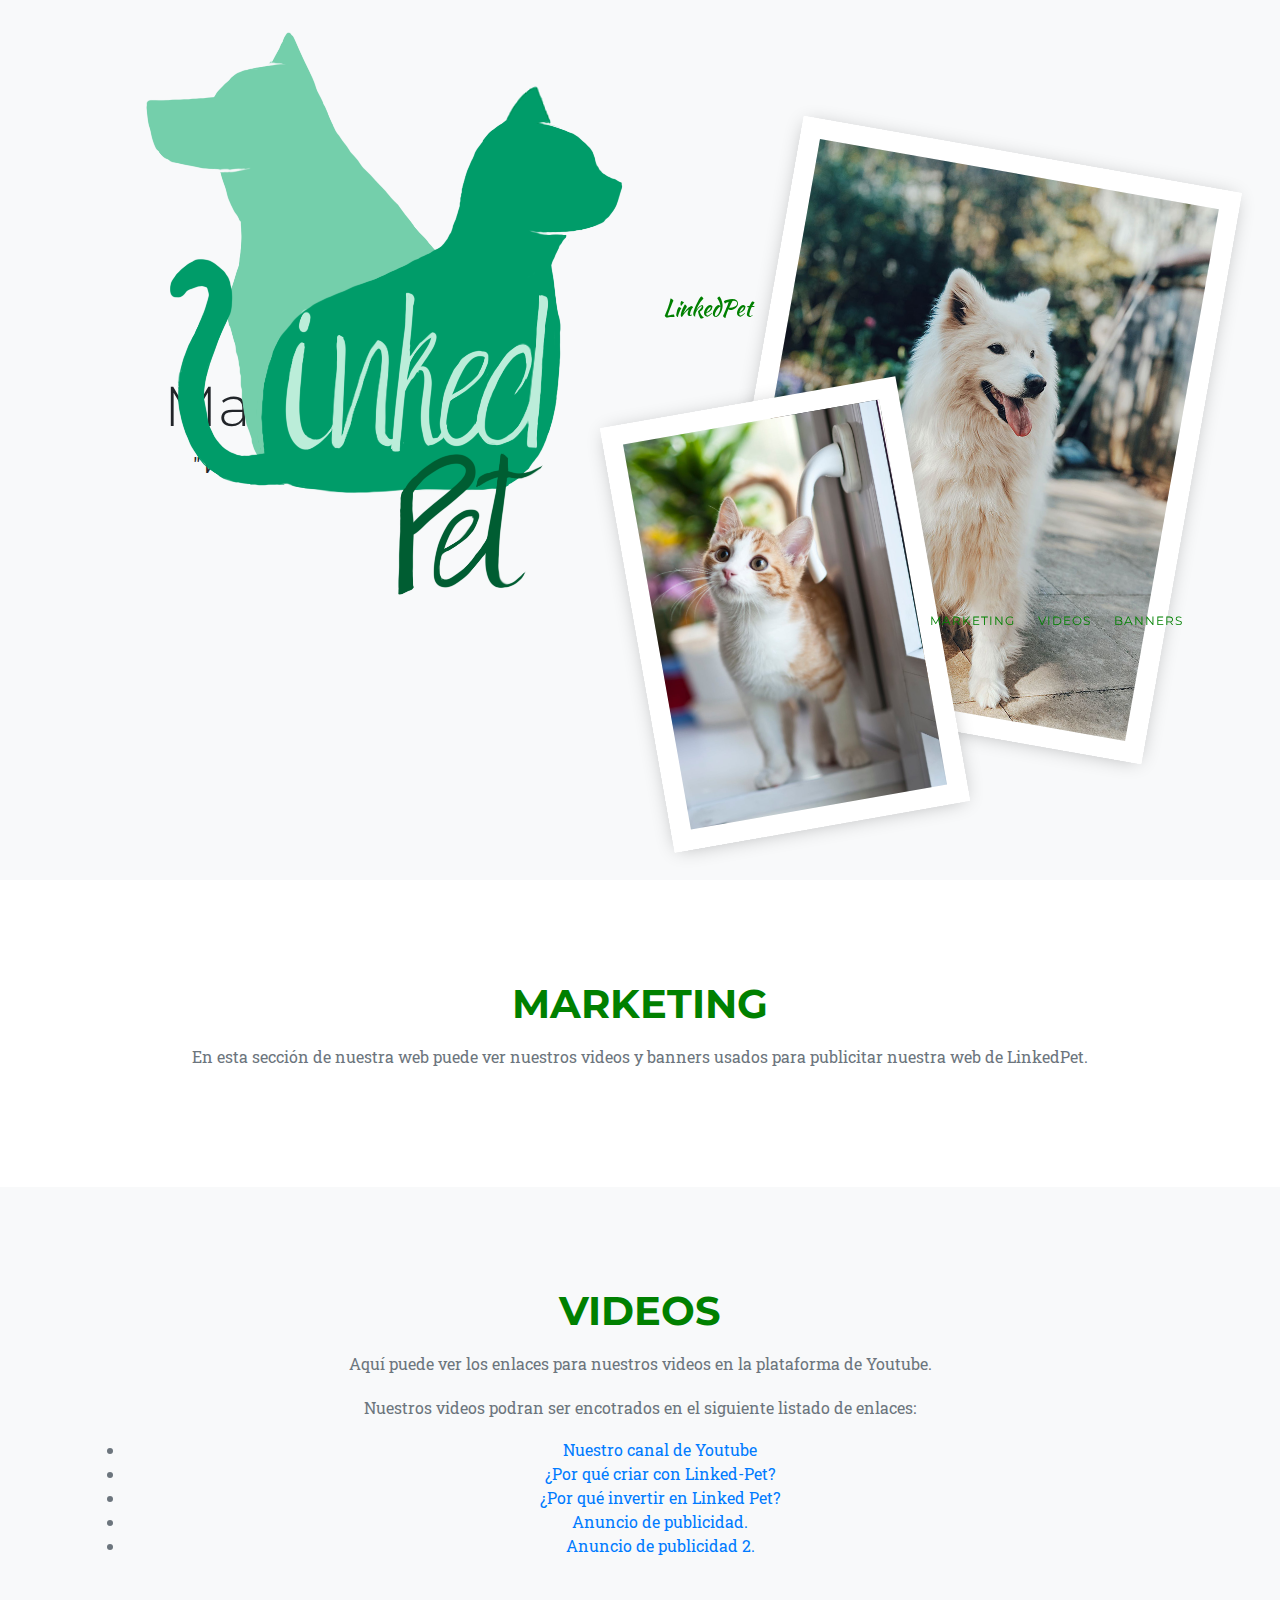
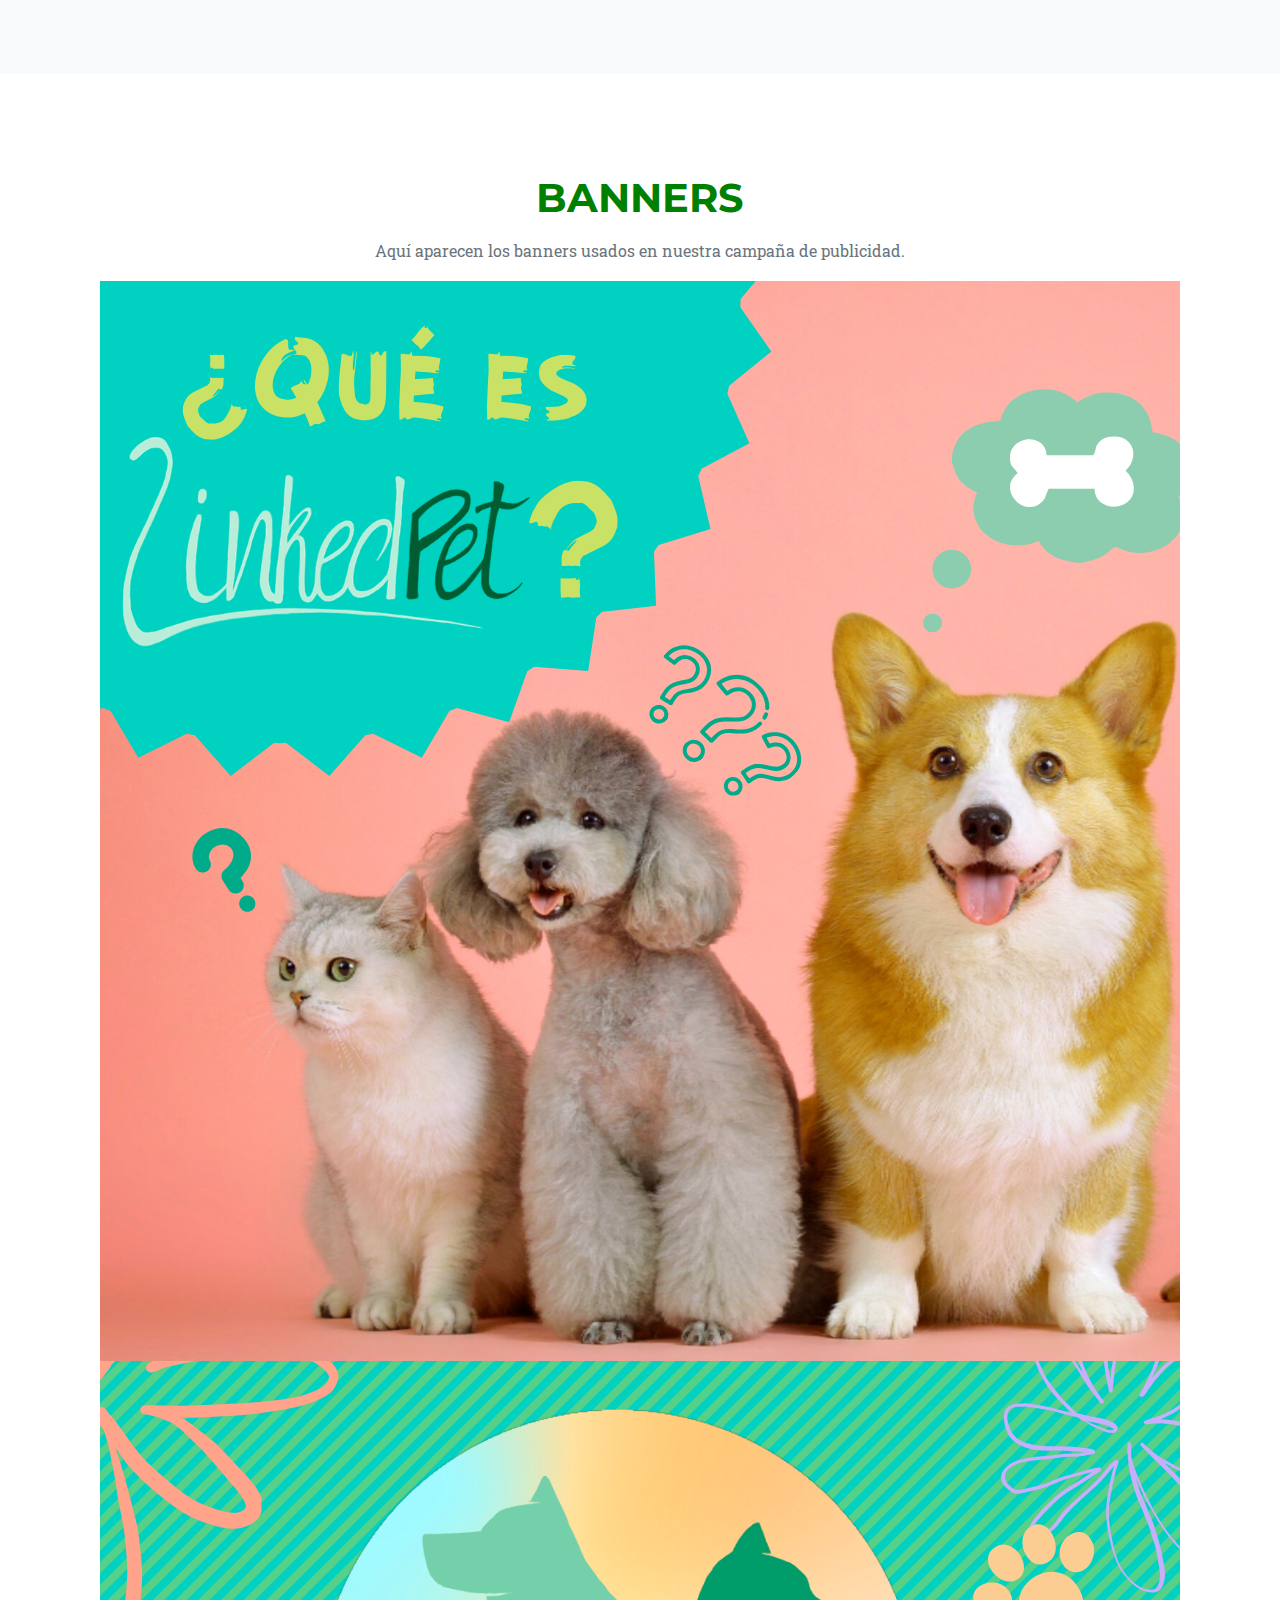
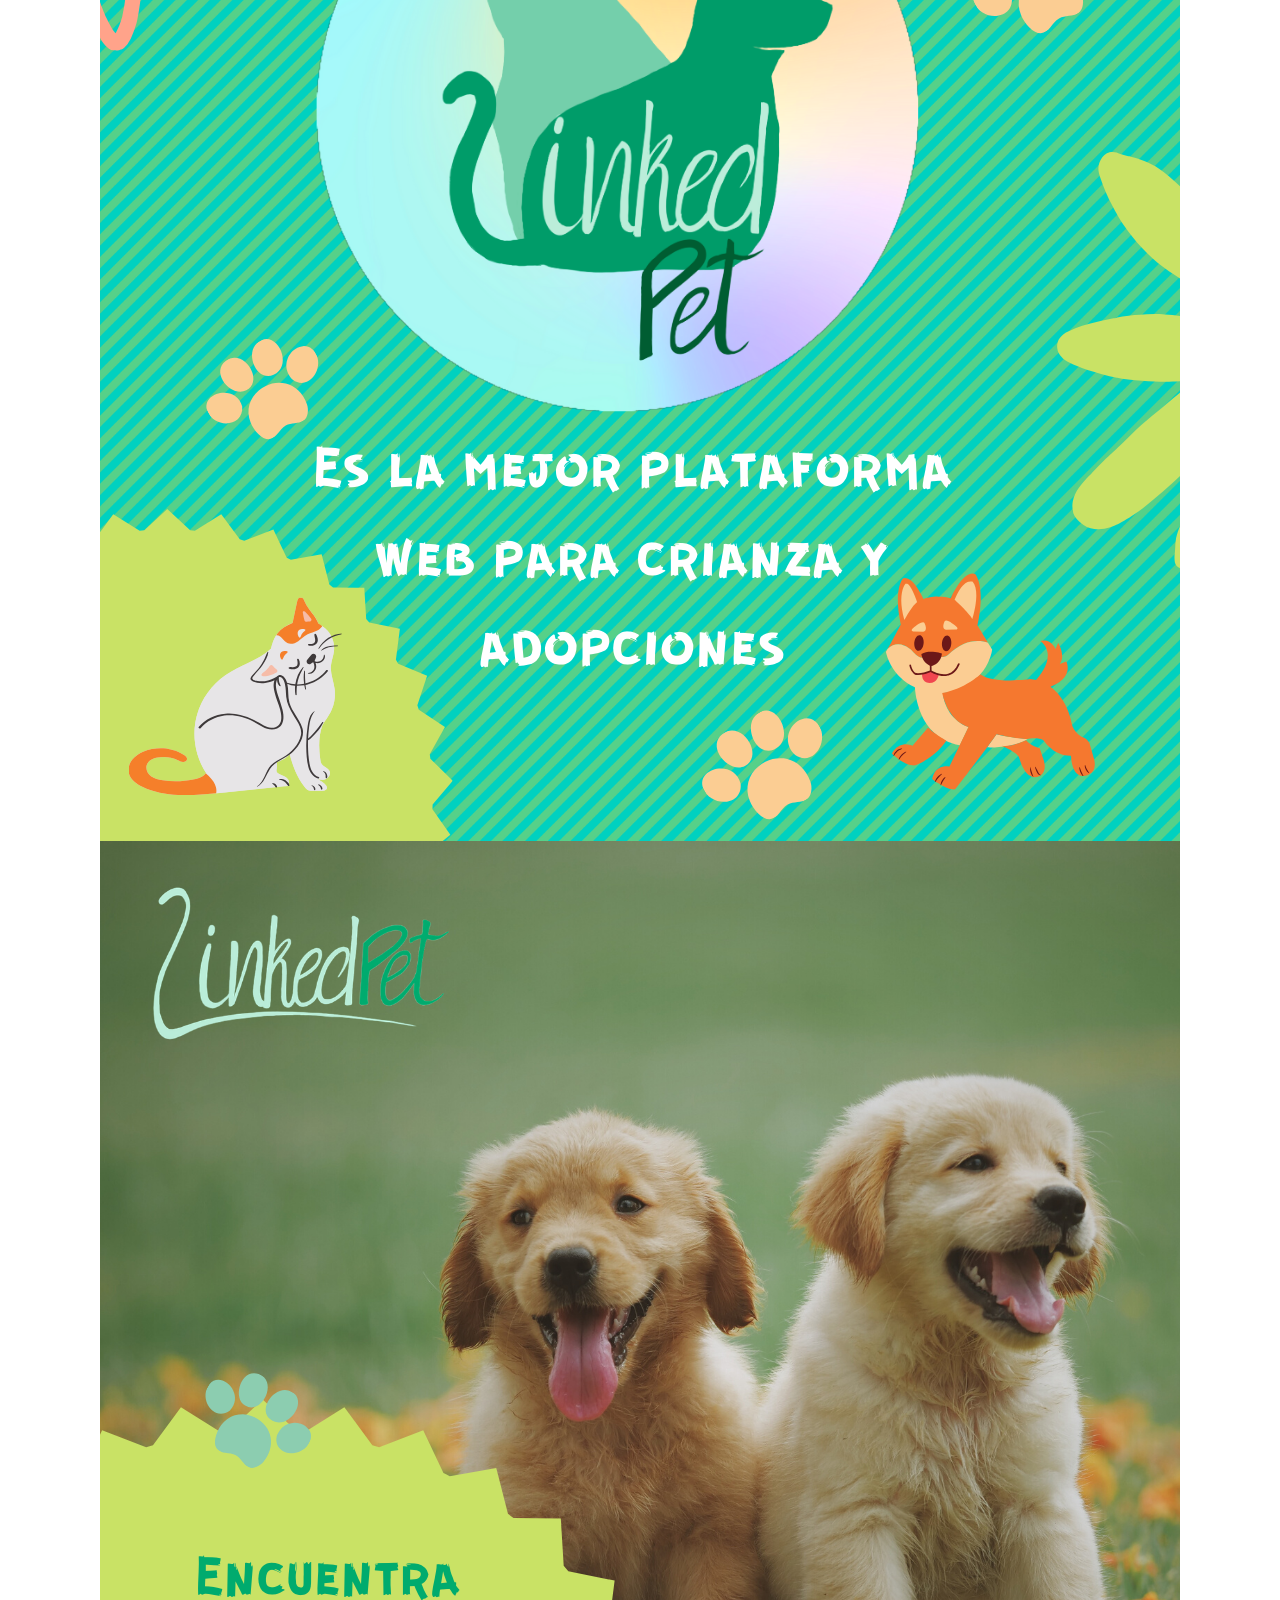
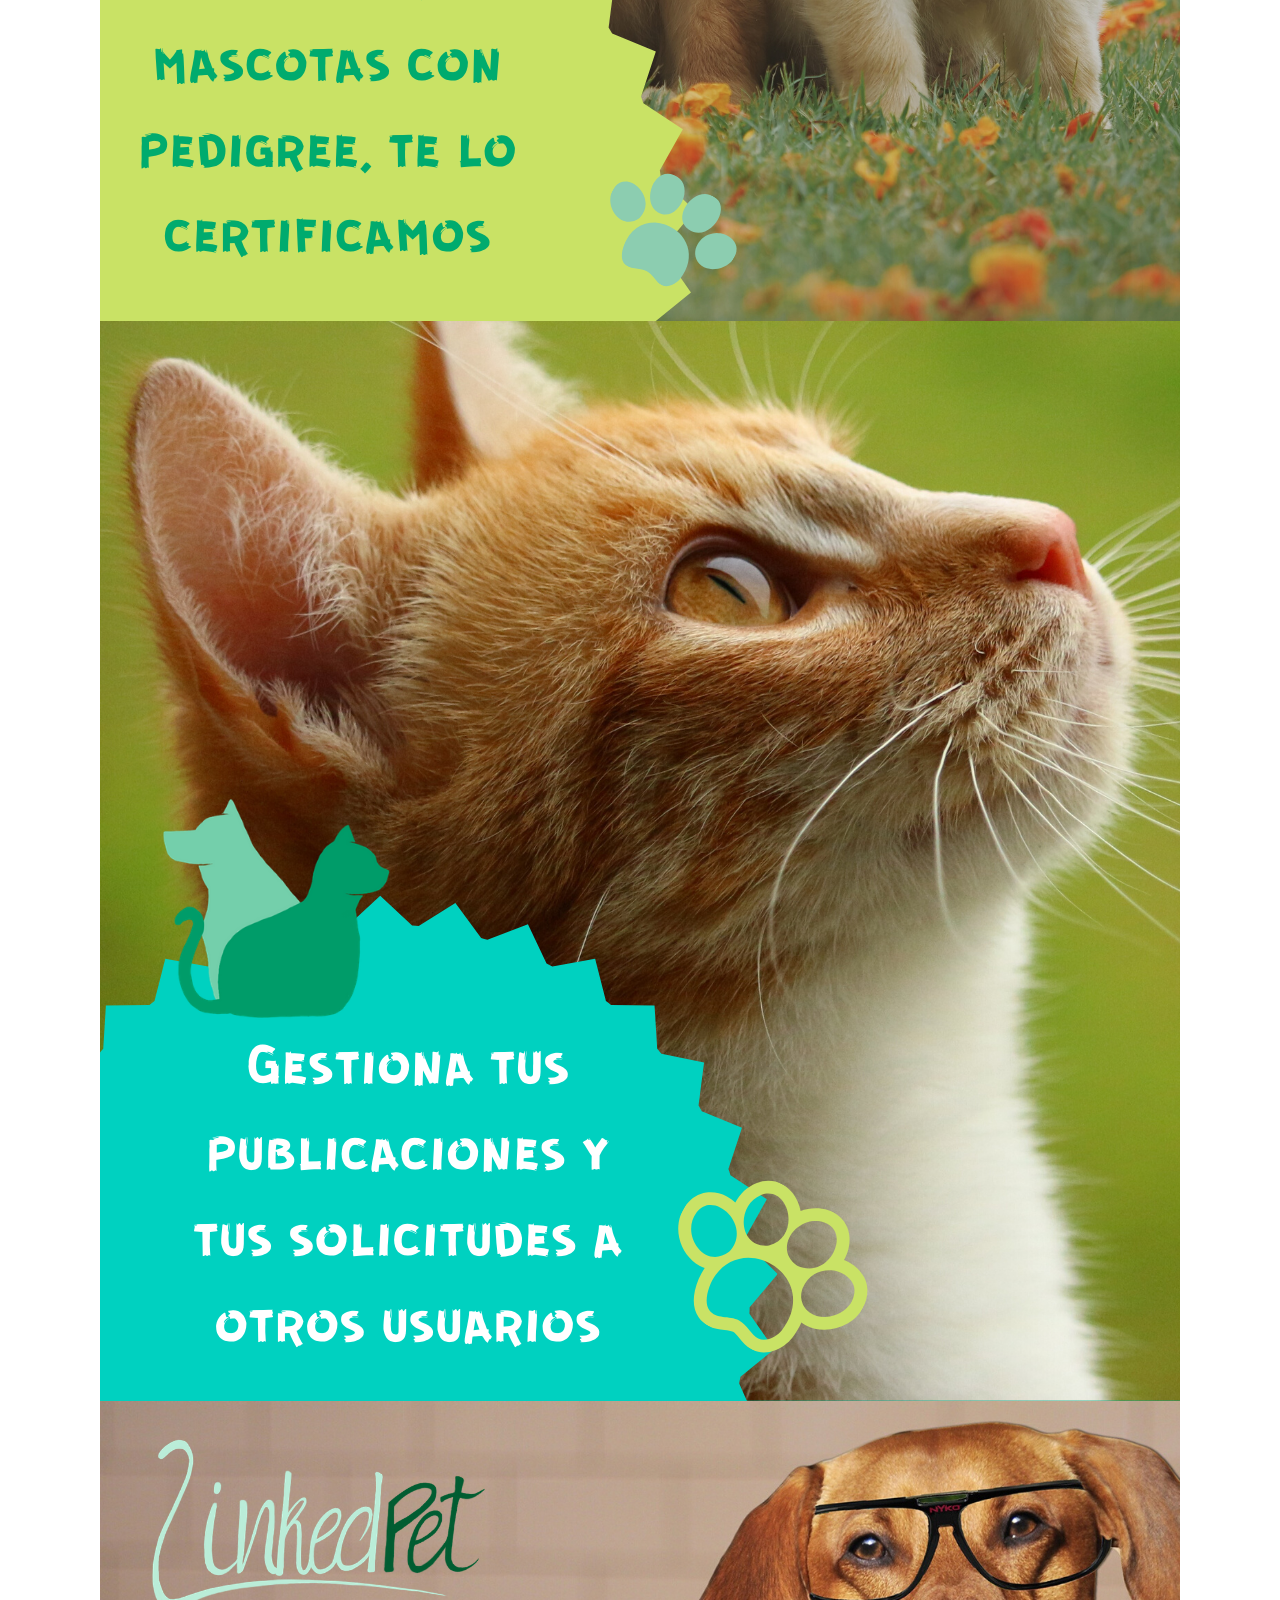
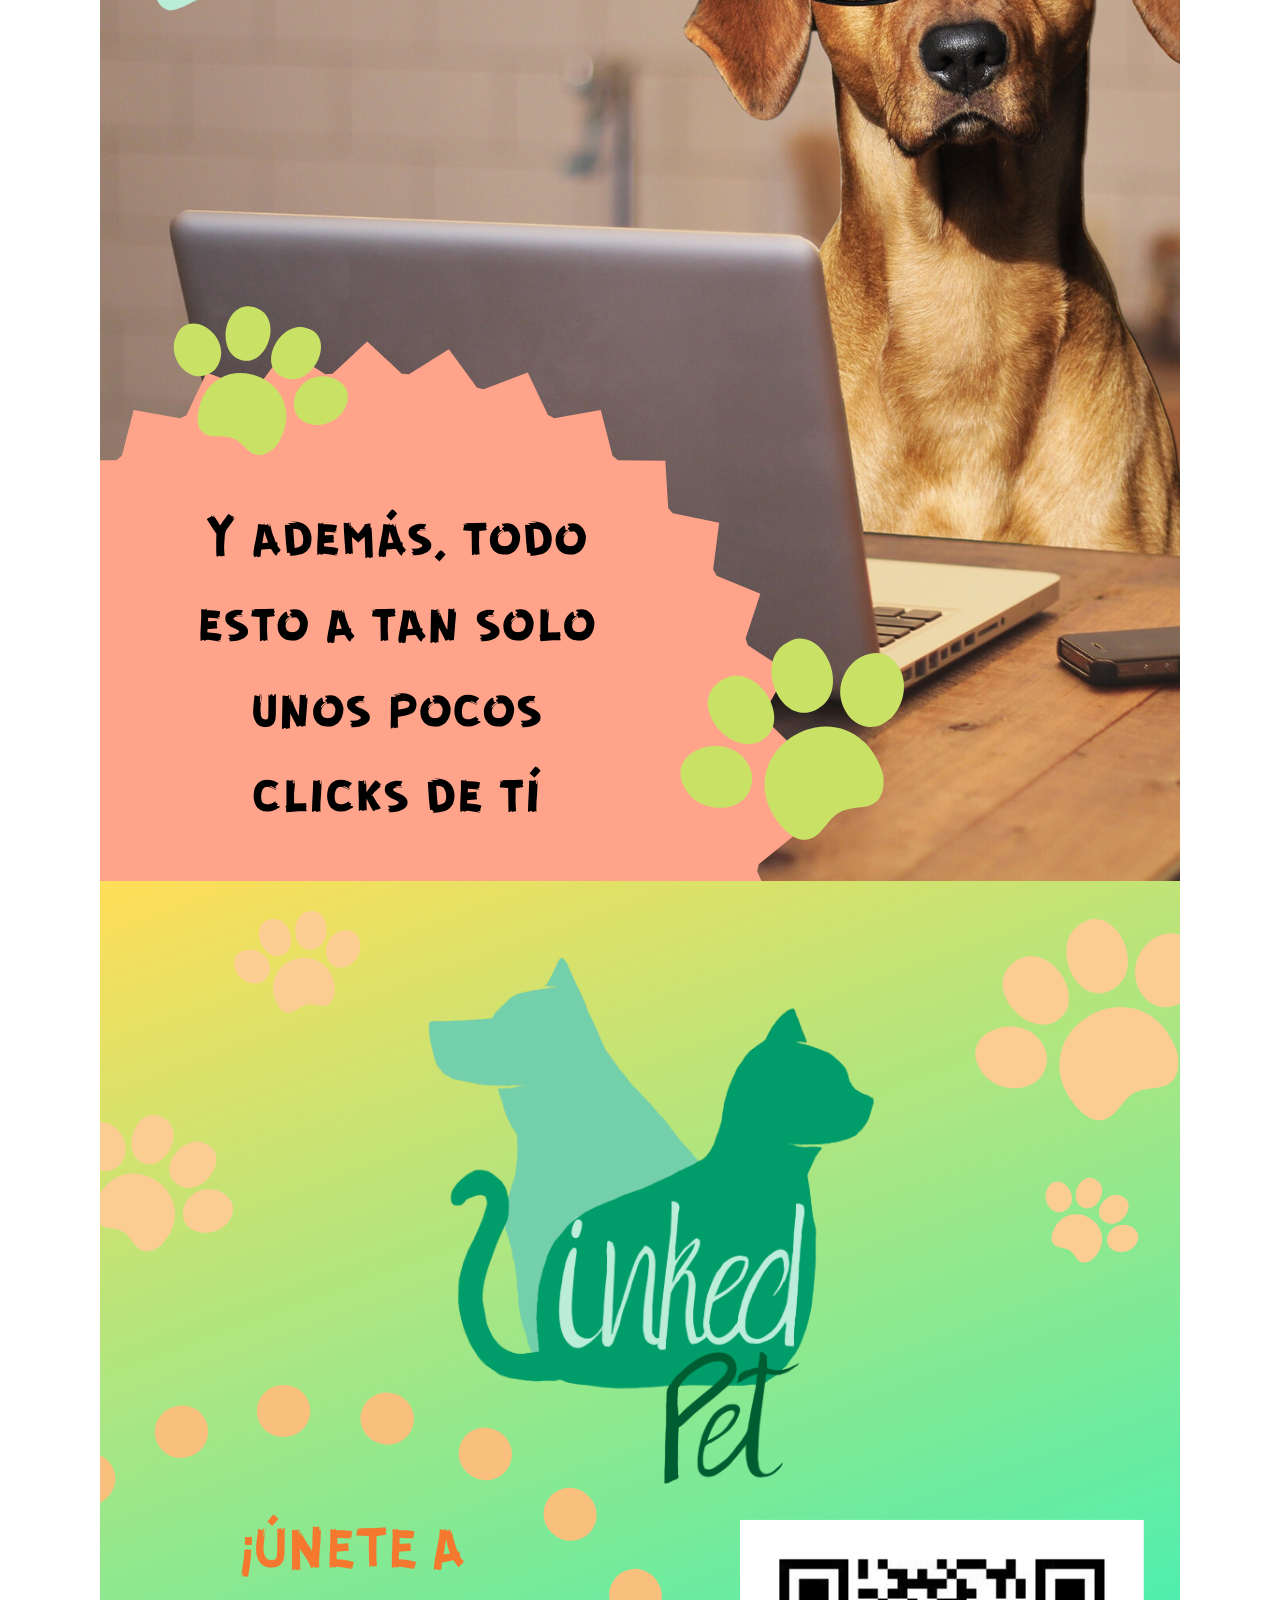
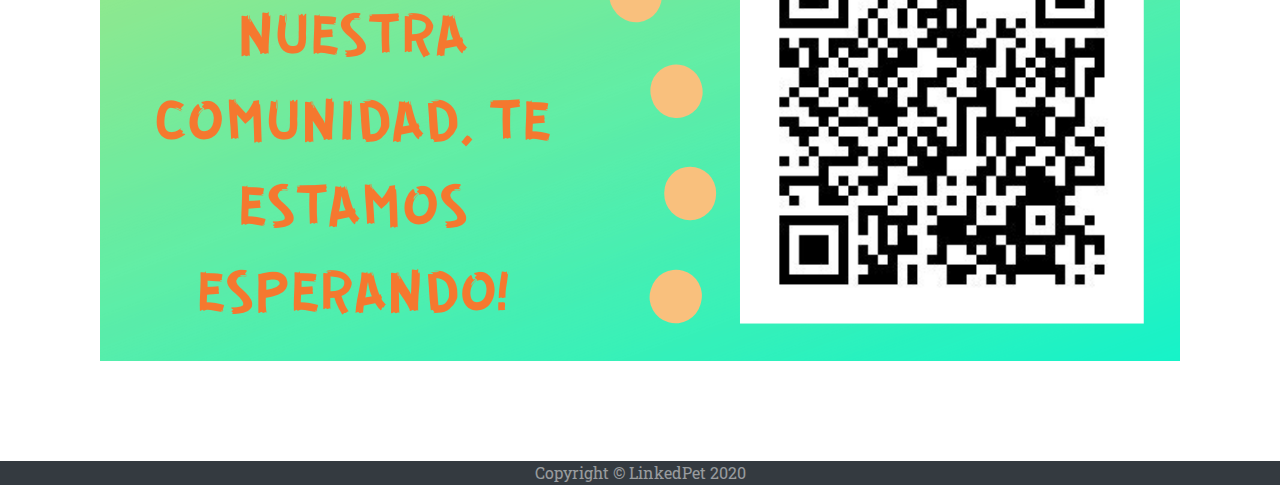
<file: marketing.html>
<!DOCTYPE html>
<html lang="en">

<head>
    <meta charset="utf-8" />
    <meta name="viewport" content="width=device-width, initial-scale=1, shrink-to-fit=no" />
    <meta name="description" content="ISPP Project" />
    <meta name="author" content="ISPPet" />
    <link rel="shortcut icon" type="image/x-icon" href="img/favicon.ico">

    <title>LinkedPet</title>

    <!-- Bootstrap core CSS -->
    <link href="vendor/bootstrap/css/bootstrap.min.css" rel="stylesheet" />


    <!-- Owl Carousel -->
    <link rel="stylesheet" href="owlcarousel/assets/owl.carousel.min.css" />
    <link rel="stylesheet" href="owlcarousel/assets/owl.theme.default.min.css" />

    <!-- Custom fonts for this template -->
    <link href="vendor/fontawesome-free/css/all.min.css" rel="stylesheet" type="text/css" />
    <link href="https://fonts.googleapis.com/css?family=Montserrat:400,700" rel="stylesheet" type="text/css" />
    <link href="https://fonts.googleapis.com/css?family=Kaushan+Script" rel="stylesheet" type="text/css" />
    <link href="https://fonts.googleapis.com/css?family=Droid+Serif:400,700,400italic,700italic" rel="stylesheet"
        type="text/css" />
    <link href="https://fonts.googleapis.com/css?family=Roboto+Slab:400,100,300,700" rel="stylesheet" type="text/css" />

    <!-- Custom styles for this template -->
    <link href="css/agency.min.css" rel="stylesheet" />
</head>

<body id="page-top">


    <!-- Navigation -->
    <nav class="navbar-expand-lg navbar-dark fixed-top" id="mainNav" style="font-size: 13px;">
        <div class="container">
            <img src="img/LinkedPet.png" alt="logo" />
            <a class="navbar-brand js-scroll-trigger" href="#page-top"> LinkedPet</a>
            <button class="navbar-toggler ml-auto" type="button" data-toggle="collapse" data-target="#navbarResponsive"
                aria-controls="navbarResponsive" aria-expanded="false" aria-label="Toggle navigation">
                Menu
                <i class="fas fa-bars"></i>
            </button>
            <div class="collapse navbar-collapse" id="navbarResponsive">
                <ul class="navbar-nav text-uppercase ml-auto">
                    <li class="nav-item">
                        <b><a class="nav-link js-scroll-trigger" href="#marketing">Marketing</a></b>
                    </li>
                    <li class="nav-item">
                        <a class="nav-link js-scroll-trigger" href="#videos">Videos</a>
                    </li>
                    <li class="nav-item">
                        <a class="nav-link js-scroll-trigger" href="#banners">Banners</a>
                    </li>
                </ul>
            </div>
        </div>
    </nav>

    <!-- Header -->
    <section class="site-blocks-cover overflow-hidden bg-light mastheadpadding">
        <div class="container">
            <div class="row">
                <div class="col-md-5 mr-auto align-self-center text-center text-md-left">
                    <div class="intro-text text-center">
                        <h1 class="display-4">Marketing</h1>
                        <blockquote class="blockquote">
                            <p class="mb-4">"<em>Welcome to LinkedPet!</em>"</p>
                        </blockquote>
                        <!--<p><a href="#" class="btn btn-primary">Get In Touch</a></p>-->
                    </div>
                </div>
                <div class="col-md-5 align-self-center text-center text-md-right">
                    <img src="../img/dog_1.jpg" alt="Image" class="img-fluid cover-img">
                    <img src="../img/cat.jpeg" alt="Image" class="img-fluid cover-img2">

                </div>
            </div>
        </div>
    </section>


    <!-- Explain -->
    <section class="page-section" id="explain">
        <div class="container">
            <div class="row">
                <div class="col-lg-12 text-center">
                    <h2 class="section-heading text-uppercase">Marketing</h2>
                </div>
            </div>
            <div class=" text-center">

                <p class="text-muted">
                    En esta sección de nuestra web puede ver nuestros videos y banners usados para publicitar
                    nuestra web de LinkedPet. 

                </p>
            </div>
        </div>
    </section>


    <!-- Cookies -->
    <section class="bg-light page-section" id="videos">
        <div class="container">
            <div class="row">
                <div class="col-lg-12 text-center">
                    <h2 class="section-heading text-uppercase">Videos</h2>

                </div>
            </div>
            <div class=" text-center">

                <p class="text-muted">
                    Aquí puede ver los enlaces para nuestros videos en la plataforma de Youtube.
                </p>

                <p class="text-muted">
                    Nuestros videos podran ser encotrados en el siguiente listado de enlaces:
                    <ul class="text-muted text-md-center">
                        <li><a href="https://www.youtube.com/channel/UCrIXS4tUcycekO_LGM1iGmQ">Nuestro canal de Youtube</a></li>
                        <li><a href="https://www.youtube.com/watch?v=m5I5X4xmJL0">¿Por qué criar con Linked-Pet?
                        </a></li>
                        <li><a href="https://www.youtube.com/watch?v=T6JgEIxRn8I">¿Por qué invertir en Linked Pet?
                        </a></li>
                        <li><a href="https://www.youtube.com/watch?v=BdmWSSgdo_w">Anuncio de publicidad.</a></li>
                        <li><a href="https://www.youtube.com/watch?v=ZSOEiWOE--E">Anuncio de publicidad 2.</a></li>

                    </ul>
                </p>
            </div>
        </div>
    </section>

    <!-- License -->
    <section class="page-section" id="banners">
        <div class="container">
            <div class="row">
                <div class="col-lg-12 text-center">
                    <h2 class="section-heading text-uppercase">Banners</h2>

                </div>
            </div>
            <div class=" text-center">

                <p class="text-muted">
                    Aquí aparecen los banners usados en nuestra campaña de publicidad.
                </p>

                <img src="img/banners/1.png" alt="Image" />
                <img src="img/banners/2.png" alt="Image" />

                <img src="img/banners/3.png" alt="Image" />
                <img src="img/banners/4.png" alt="Image" />
                <img src="img/banners/5.png" alt="Image" />
                <img src="img/banners/6.png" alt="Image" />


               
                <br>
            </div>
        </div>
    </section>




    <!-- Footer -->
    <footer class="text-white-50 bg-dark">
        <div class="container">
            <div class="text-center">
                <span class="copyright">Copyright &copy; LinkedPet 2020</span>
            </div>
        </div>
    </footer>

    <!-- Bootstrap core JavaScript -->
    <script src="vendor/jquery/jquery.min.js"></script>
    <script src="vendor/bootstrap/js/bootstrap.bundle.min.js"></script>

    <!-- Plugin JavaScript -->
    <script src="vendor/jquery-easing/jquery.easing.min.js"></script>

    <!-- Owl Carousel -->
    <script src="owlcarousel/owl.carousel.min.js"></script>

    <!-- Contact form JavaScript -->
    <script src="js/jqBootstrapValidation.js"></script>
    <script src="js/contact_me.js"></script>

    <!-- Custom scripts for this template -->
    <script src="js/agency.min.js"></script>
</body>

</html>
</file>
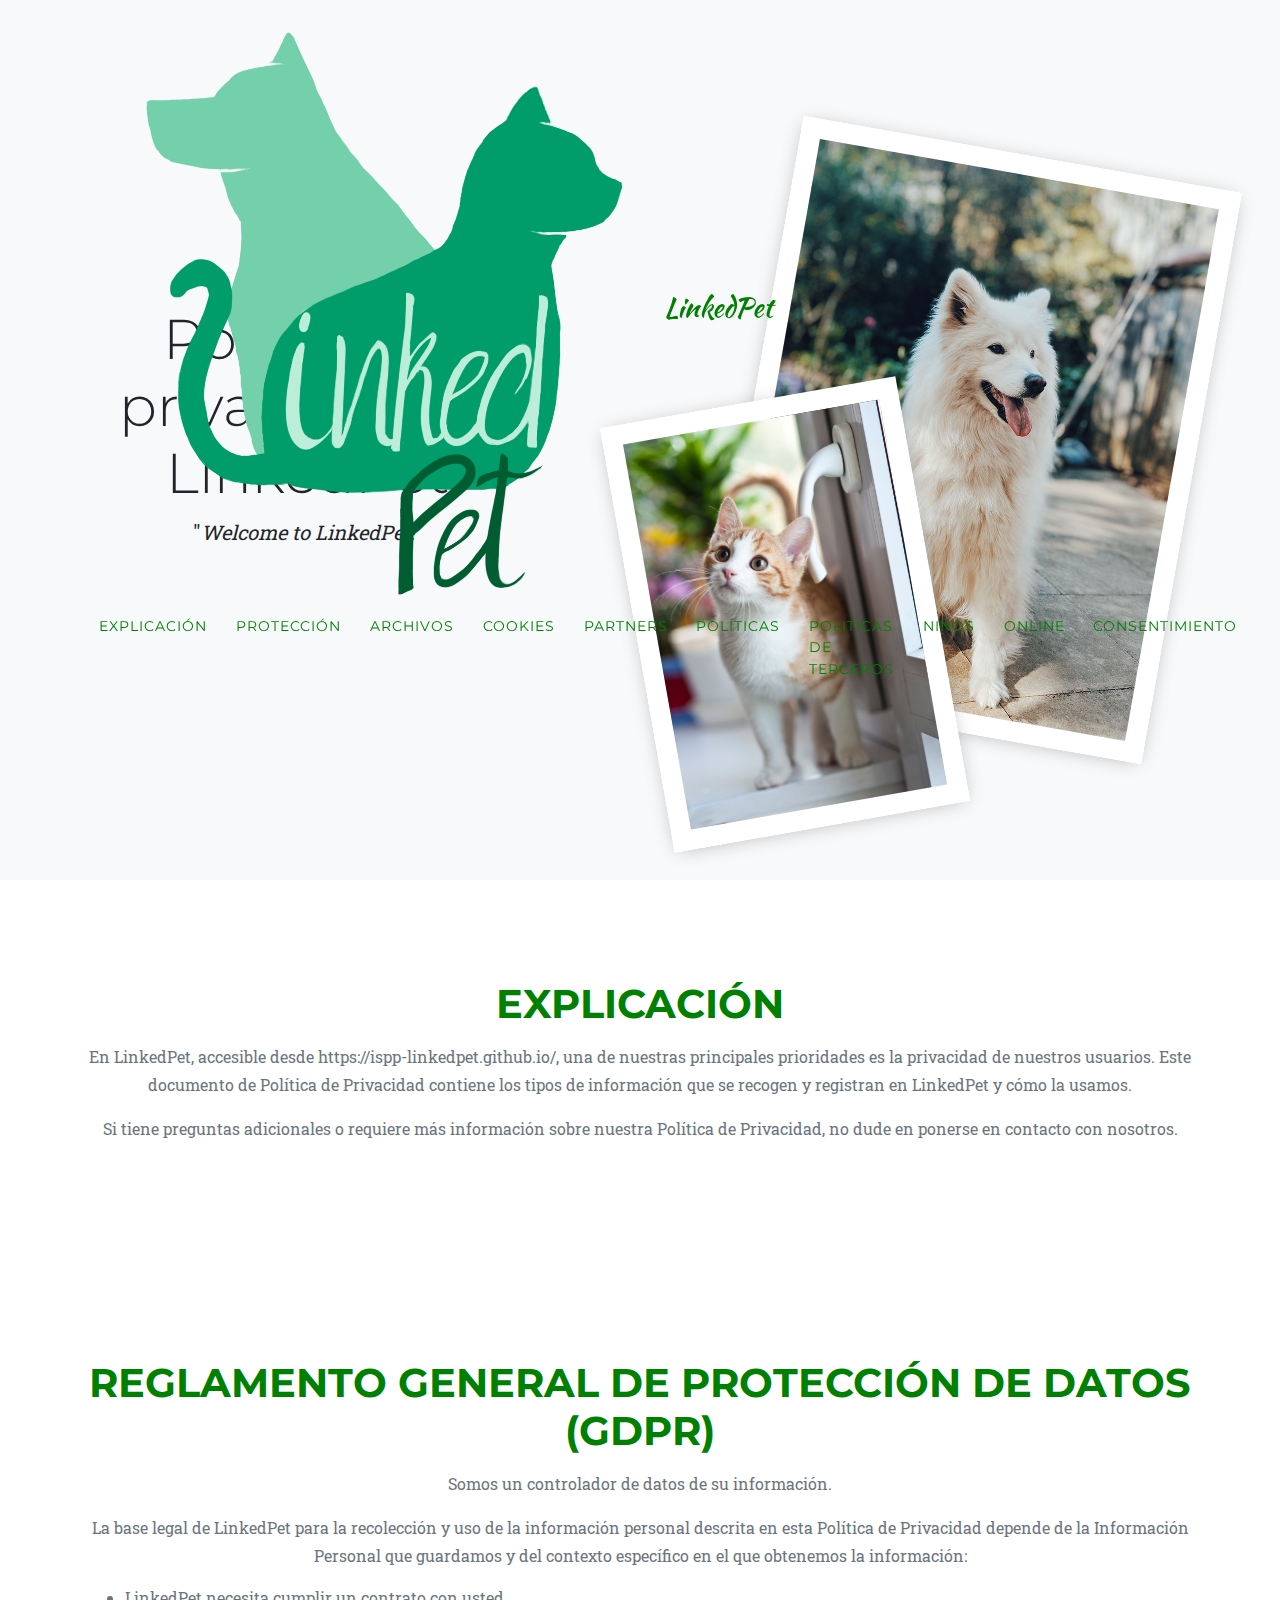
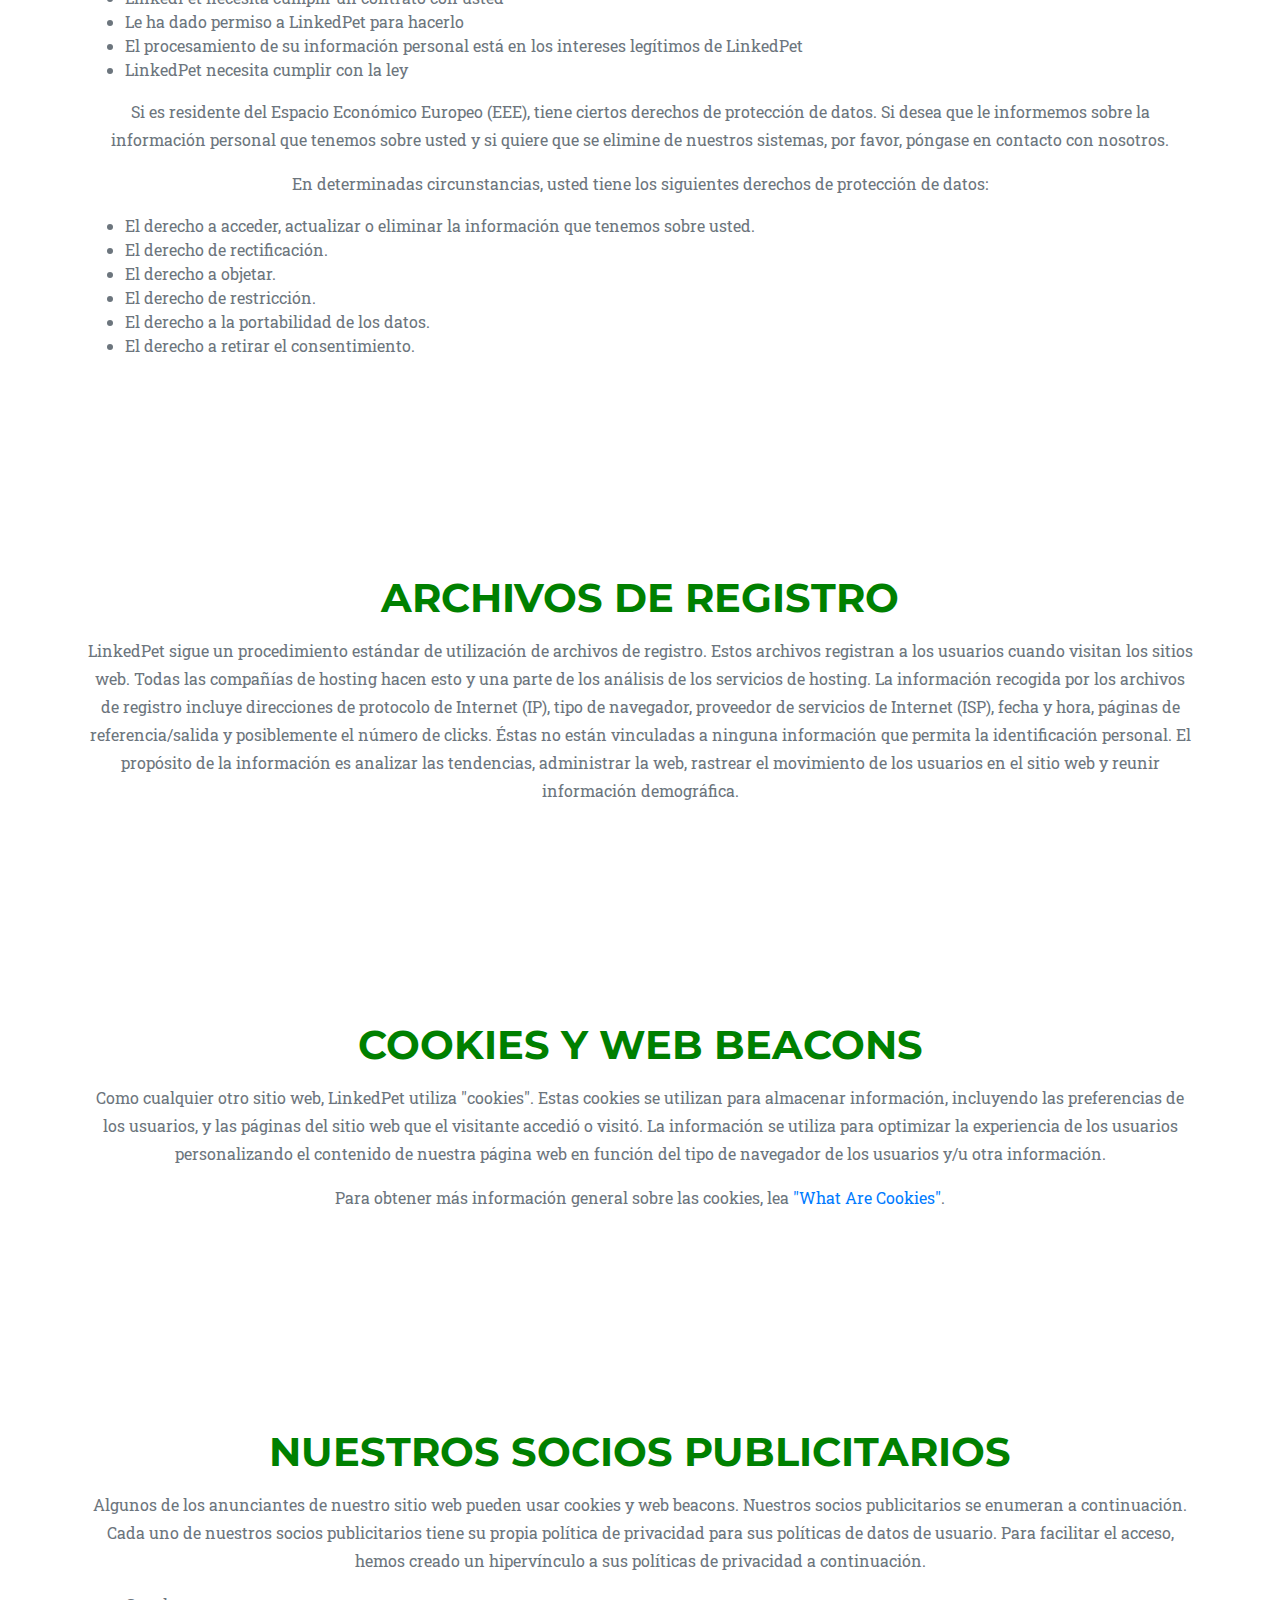
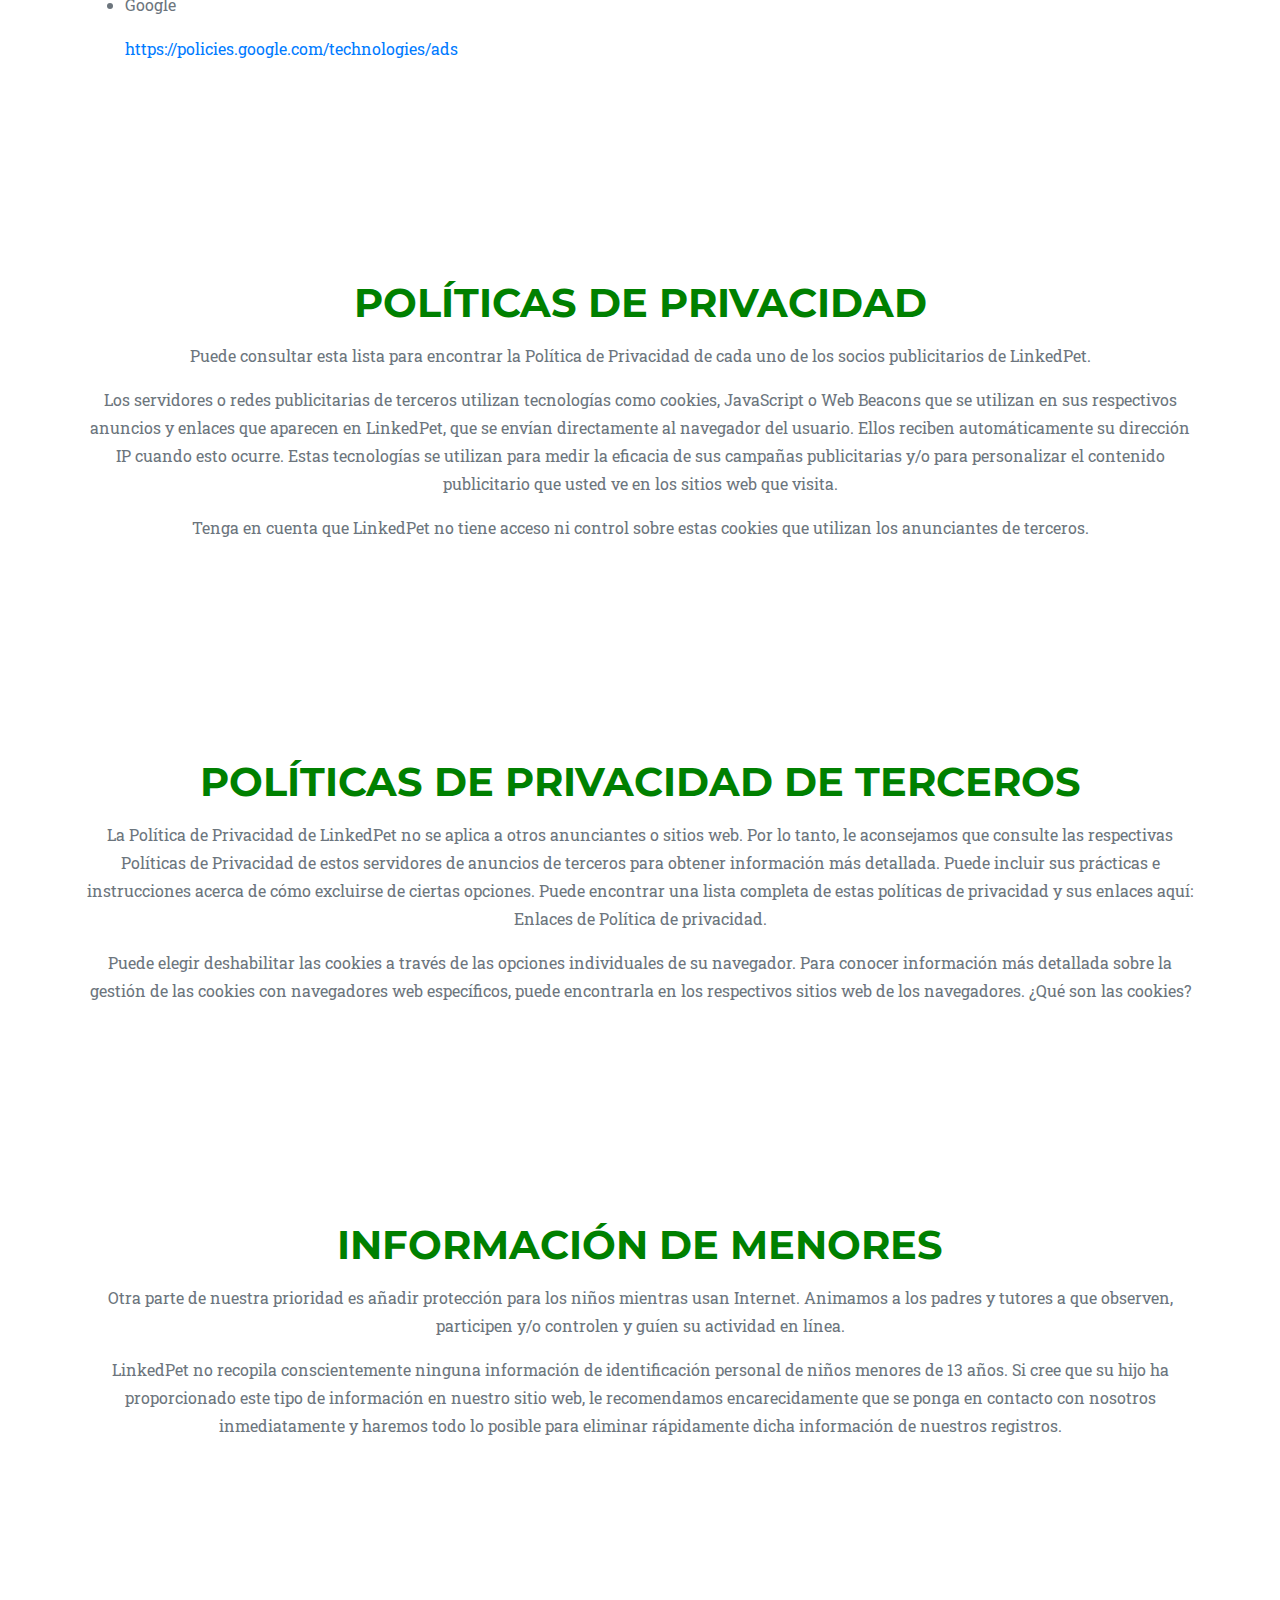
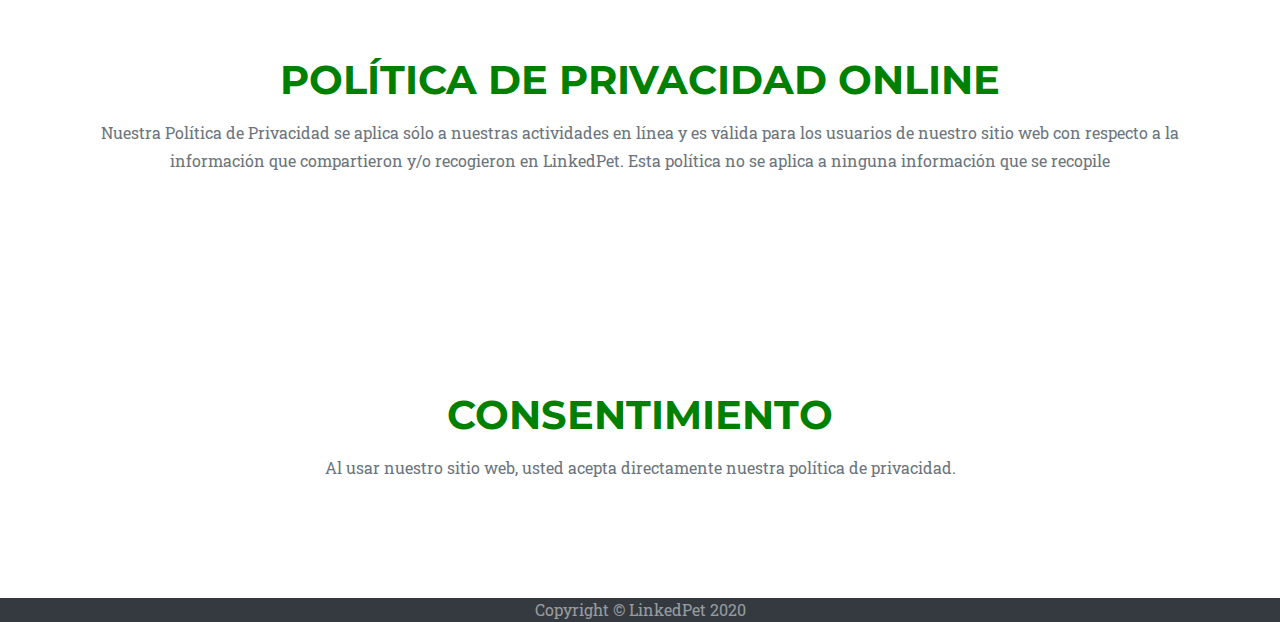
<file: privacy_policy.html>
<!DOCTYPE html>
<html lang="en">

<head>
    <meta charset="utf-8" />
    <meta name="viewport" content="width=device-width, initial-scale=1, shrink-to-fit=no" />
    <meta name="description" content="ISPP Project" />
    <meta name="author" content="ISPPet" />
    <link rel="shortcut icon" type="image/x-icon" href="img/favicon.ico">

    <title>LinkedPet</title>

    <!-- Bootstrap core CSS -->
    <link href="vendor/bootstrap/css/bootstrap.min.css" rel="stylesheet" />


    <!-- Owl Carousel -->
    <link rel="stylesheet" href="owlcarousel/assets/owl.carousel.min.css" />
    <link rel="stylesheet" href="owlcarousel/assets/owl.theme.default.min.css" />

    <!-- Custom fonts for this template -->
    <link href="vendor/fontawesome-free/css/all.min.css" rel="stylesheet" type="text/css" />
    <link href="https://fonts.googleapis.com/css?family=Montserrat:400,700" rel="stylesheet" type="text/css" />
    <link href="https://fonts.googleapis.com/css?family=Kaushan+Script" rel="stylesheet" type="text/css" />
    <link href="https://fonts.googleapis.com/css?family=Droid+Serif:400,700,400italic,700italic" rel="stylesheet"
        type="text/css" />
    <link href="https://fonts.googleapis.com/css?family=Roboto+Slab:400,100,300,700" rel="stylesheet" type="text/css" />

    <!-- Custom styles for this template -->
    <link href="css/agency.min.css" rel="stylesheet" />
</head>

<body id="page-top">


    <!-- Navigation -->
    <nav class="navbar-expand-lg navbar-dark fixed-top" id="mainNav">
        <div class="container">
            <img src="img/LinkedPet.png" alt="logo" />
            <a class="navbar-brand js-scroll-trigger" href="#page-top"> LinkedPet</a>
            <button class="navbar-toggler ml-auto" type="button" data-toggle="collapse" data-target="#navbarResponsive"
                aria-controls="navbarResponsive" aria-expanded="false" aria-label="Toggle navigation">
                Menu
                <i class="fas fa-bars"></i>
            </button>
            <div class="collapse navbar-collapse" id="navbarResponsive">
                <ul class="navbar-nav text-uppercase ml-auto">
                    <li class="nav-item">
                        <b><a class="nav-link js-scroll-trigger" href="#explain">Explicación</a></b>
                    </li>
                    <li class="nav-item">
                        <b><a class="nav-link js-scroll-trigger" href="#protection">Protección</a></b>
                    </li>
                    <li class="nav-item">
                        <b><a class="nav-link js-scroll-trigger" href="#files">Archivos</a></b>
                    </li>
                    <li class="nav-item">
                        <b><a class="nav-link js-scroll-trigger" href="#cookies">Cookies</a></b>
                    </li>
                    <li class="nav-item">
                        <b><a class="nav-link js-scroll-trigger" href="#partners">Partners</a></b>
                    </li>
                    <li class="nav-item">
                        <b><a class="nav-link js-scroll-trigger" href="#policies">Políticas</a></b>
                    </li>
                    <li class="nav-item">
                        <b><a class="nav-link js-scroll-trigger" href="#3policies">Politicas de terceros</a></b>
                    </li>
                    <li class="nav-item">
                        <b><a class="nav-link js-scroll-trigger" href="#children">Niños</a></b>
                    </li>
                    <li class="nav-item">
                        <b><a class="nav-link js-scroll-trigger" href="#online">Online</a></b>
                    </li>
                    <li class="nav-item">
                        <b><a class="nav-link js-scroll-trigger" href="#consent">Consentimiento</a></b>
                    </li>
                </ul>
            </div>
        </div>
    </nav>

    <!-- Header -->
    <section class="site-blocks-cover overflow-hidden bg-light mastheadpadding">
        <div class="container">
            <div class="row">
                <div class="col-md-5 mr-auto align-self-center text-center text-md-left">
                    <div class="intro-text text-center">
                        <h1 class="display-4">Política de privacidad de LinkedPet</h1>
                        <blockquote class="blockquote">
                            <p class="mb-4">"<em>Welcome to LinkedPet!</em>"</p>
                        </blockquote>
                        <!--<p><a href="#" class="btn btn-primary">Get In Touch</a></p>-->
                    </div>
                </div>
                <div class="col-md-5 align-self-center text-center text-md-right">
                    <img src="../img/dog_1.jpg" alt="Image" class="img-fluid cover-img">
                    <img src="../img/cat.jpeg" alt="Image" class="img-fluid cover-img2">

                </div>
            </div>
        </div>
    </section>


    <!-- Explain -->
    <section class="page-section" id="explain">
        <div class="container">
            <div class="row">
                <div class="col-lg-12 text-center">
                    <h2 class="section-heading text-uppercase">Explicación</h2>
                </div>
            </div>
            <div class=" text-center">

                <p class="text-muted">
                    En LinkedPet, accesible desde https://ispp-linkedpet.github.io/,
                    una de nuestras principales prioridades es la privacidad de nuestros usuarios.
                    Este documento de Política de Privacidad
                    contiene los tipos de información que se recogen y registran en LinkedPet y cómo la usamos.
                </p>

                <p class="text-muted">

                    Si tiene preguntas adicionales o requiere más información
                    sobre nuestra Política de Privacidad, no dude en ponerse en contacto con nosotros.
                </p>

            </div>
        </div>
    </section>


    <!-- General Data Protection Regulation (GDPR) -->
    <section class="page-section" id="protection">
        <div class="container">
            <div class="row">
                <div class="col-lg-12 text-center">
                    <h2 class="section-heading text-uppercase">Reglamento general de protección de datos (GDPR)</h2>
                </div>
            </div>
            <div class=" text-center">

                <p class="text-muted">
                    Somos un controlador de datos de su información.

                </p>

                <p class="text-muted">
                    La base legal de LinkedPet para la recolección y
                    uso de la información personal descrita en esta Política de Privacidad depende de la
                    Información Personal que guardamos y del contexto específico en el que obtenemos la información:
                    <ul class="text-muted text-md-left">
                        <li>LinkedPet necesita cumplir un contrato con usted</li>
                        <li>Le ha dado permiso a LinkedPet para hacerlo</li>
                        <li>El procesamiento de su información personal está en los intereses legítimos de LinkedPet
                        </li>
                        <li>LinkedPet necesita cumplir con la ley</li>
                    </ul>
                </p>
                <p class="text-muted">

                    Si es residente del Espacio Económico Europeo (EEE),
                    tiene ciertos derechos de protección de datos. Si desea que le informemos sobre
                    la información personal que tenemos sobre usted y si quiere que se elimine de
                    nuestros sistemas, por favor, póngase en contacto con nosotros.

                </p>

                <p class="text-muted">

                    En determinadas circunstancias, usted tiene los siguientes derechos de protección de datos:
                    <ul class="text-muted text-md-left">
                        <li>El derecho a acceder, actualizar o eliminar la información que tenemos sobre usted.</li>
                        <li>El derecho de rectificación.</li>
                        <li>El derecho a objetar.</li>
                        <li>El derecho de restricción.</li>
                        <li>El derecho a la portabilidad de los datos.</li>
                        <li>El derecho a retirar el consentimiento.</li>
                    </ul>
                </p>
            </div>
        </div>
    </section>


    <!-- Log Files -->
    <section class="page-section" id="files">
        <div class="container">
            <div class="row">
                <div class="col-lg-12 text-center">
                    <h2 class="section-heading text-uppercase">Archivos de registro</h2>
                </div>
            </div>
            <div class=" text-center">

                <p class="text-muted">
                    LinkedPet sigue un procedimiento estándar de utilización de archivos de registro.
                    Estos archivos registran a los usuarios cuando visitan los sitios web. Todas las
                    compañías de hosting hacen esto y una parte de los análisis de los servicios de hosting.
                    La información recogida por los archivos de registro incluye direcciones de protocolo de
                    Internet (IP), tipo de navegador, proveedor de servicios de Internet (ISP), fecha y hora,
                    páginas de referencia/salida y posiblemente el número de clicks. Éstas no están vinculadas
                    a ninguna información que permita la identificación personal. El propósito de la información
                    es analizar las tendencias, administrar la web,
                    rastrear el movimiento de los usuarios en el sitio web y reunir información demográfica.

                </p>

            </div>
        </div>
    </section>

    <!-- Cookies and Web Beacons -->
    <section class="page-section" id="cookies">
        <div class="container">
            <div class="row">
                <div class="col-lg-12 text-center">
                    <h2 class="section-heading text-uppercase">Cookies y Web Beacons</h2>
                </div>
            </div>
            <div class=" text-center">

                <p class="text-muted">
                    Como cualquier otro sitio web, LinkedPet utiliza "cookies".
                    Estas cookies se utilizan para almacenar información, incluyendo
                    las preferencias de los usuarios, y las páginas del sitio web que
                    el visitante accedió o visitó. La información se utiliza para optimizar
                    la experiencia de los usuarios personalizando el contenido
                    de nuestra página web en función del tipo de navegador de los usuarios y/u otra información.
                </p>

                <p class="text-muted">
                    Para obtener más información general sobre las cookies, lea <a
                        href="https://www.cookieconsent.com/what-are-cookies/">"What
                        Are Cookies"</a>.
                </p>
            </div>
        </div>
    </section>


    <!-- Our Advertising Partners -->
    <section class="page-section" id="partners">
        <div class="container">
            <div class="row">
                <div class="col-lg-12 text-center">
                    <h2 class="section-heading text-uppercase">Nuestros socios publicitarios</h2>
                </div>
            </div>
            <div class=" text-center">

                <p class="text-muted">
                    Algunos de los anunciantes de nuestro sitio web pueden usar cookies y web beacons.
                    Nuestros socios publicitarios se enumeran a continuación. Cada uno de nuestros socios
                    publicitarios tiene su propia política de privacidad para sus políticas de datos de usuario.
                    Para facilitar el acceso,
                    hemos creado un hipervínculo a sus políticas de privacidad a continuación.

                </p>

                <p class="text-muted">
                    <ul class="text-muted text-md-left">
                        <li>
                            <p>Google</p>
                            <p><a
                                    href="https://policies.google.com/technologies/ads">https://policies.google.com/technologies/ads</a>
                            </p>
                        </li>
                    </ul>
                </p>
            </div>
        </div>
    </section>




    <!-- Privacy Policies -->
    <section class="page-section" id="policies">
        <div class="container">
            <div class="row">
                <div class="col-lg-12 text-center">
                    <h2 class="section-heading text-uppercase">Políticas de privacidad</h2>
                </div>
            </div>
            <div class=" text-center">

                <p class="text-muted">
                    Puede consultar esta lista para encontrar la Política de
                    Privacidad de cada uno de los socios publicitarios de LinkedPet.
                </p>

                <p class="text-muted">
                    Los servidores o redes publicitarias de terceros utilizan tecnologías como cookies, JavaScript o Web
                    Beacons que se utilizan en sus respectivos anuncios y enlaces que aparecen en LinkedPet,
                    que se envían directamente al navegador del usuario. Ellos reciben automáticamente su
                    dirección IP cuando esto ocurre. Estas tecnologías se utilizan para medir la eficacia de sus
                    campañas publicitarias
                    y/o para personalizar el contenido publicitario que usted ve en los sitios web que visita.
                </p>

                <p class="text-muted">
                    Tenga en cuenta que LinkedPet no tiene acceso ni control
                    sobre estas cookies que utilizan los anunciantes de terceros.
                </p>


                <p class="text-muted">

                </p>

                <p class="text-muted">

                </p>
            </div>
        </div>
    </section>



    <!-- Third Party Privacy Policies -->
    <section class="page-section" id="3policies">
        <div class="container">
            <div class="row">
                <div class="col-lg-12 text-center">
                    <h2 class="section-heading text-uppercase">Políticas de privacidad de terceros</h2>
                </div>
            </div>
            <div class=" text-center">

                <p class="text-muted">
                    La Política de Privacidad de LinkedPet no se aplica a otros anunciantes o
                    sitios web. Por lo tanto, le aconsejamos que consulte las respectivas Políticas
                    de Privacidad de estos servidores de anuncios de terceros para obtener información
                    más detallada. Puede incluir sus prácticas e instrucciones acerca de cómo excluirse
                    de ciertas opciones. Puede encontrar una lista completa de
                    estas políticas de privacidad y sus enlaces aquí: Enlaces de Política de privacidad.

                </p>

                <p class="text-muted">
                    Puede elegir deshabilitar las cookies a través de las opciones
                    individuales de su navegador.
                    Para conocer información más detallada sobre la gestión
                    de las cookies con navegadores web específicos,
                    puede encontrarla en los respectivos sitios web de los navegadores. ¿Qué son las cookies?
                </p>

            </div>
        </div>
    </section>

    <!-- Children's Information -->
    <section class="page-section" id="children">
        <div class="container">
            <div class="row">
                <div class="col-lg-12 text-center">
                    <h2 class="section-heading text-uppercase">Información de menores</h2>
                </div>
            </div>
            <div class=" text-center">

                <p class="text-muted">
                    Otra parte de nuestra prioridad es añadir protección para los niños
                    mientras usan Internet. Animamos a los padres y tutores
                    a que observen, participen y/o controlen y guíen su actividad en línea.

                </p>

                <p class="text-muted">
                    LinkedPet no recopila conscientemente ninguna información de
                    identificación personal de niños menores de 13 años. Si cree que su hijo
                    ha proporcionado este tipo de información en nuestro sitio web,
                    le recomendamos encarecidamente que se ponga en contacto con nosotros inmediatamente y
                    haremos todo lo posible para eliminar rápidamente dicha información de nuestros registros.

                </p>

            </div>
        </div>
    </section>


    <!-- Online Privacy Policy Only -->
    <section class="page-section" id="online">
        <div class="container">
            <div class="row">
                <div class="col-lg-12 text-center">
                    <h2 class="section-heading text-uppercase">Política de privacidad Online</h2>
                </div>
            </div>
            <div class=" text-center">

                <p class="text-muted">
                    Nuestra Política de Privacidad se aplica sólo a nuestras actividades
                    en línea y es válida para los usuarios de nuestro sitio web con respecto
                    a la información que compartieron y/o recogieron en LinkedPet.
                    Esta política no se aplica a ninguna información que se recopile

                </p>
            </div>
        </div>
    </section>

    <!-- Consent -->
    <section class="page-section" id="consent">
        <div class="container">
            <div class="row">
                <div class="col-lg-12 text-center">
                    <h2 class="section-heading text-uppercase">Consentimiento</h2>
                </div>
            </div>
            <div class=" text-center">

                <p class="text-muted">
                    Al usar nuestro sitio web, usted acepta directamente nuestra política de privacidad.

                </p>
            </div>
        </div>
    </section>




    <!-- Footer -->
    <footer class="text-white-50 bg-dark">
        <div class="container">
            <div class="text-center">
                <span class="copyright">Copyright &copy; LinkedPet 2020</span>
            </div>
        </div>
    </footer>

    <!-- Bootstrap core JavaScript -->
    <script src="vendor/jquery/jquery.min.js"></script>
    <script src="vendor/bootstrap/js/bootstrap.bundle.min.js"></script>

    <!-- Plugin JavaScript -->
    <script src="vendor/jquery-easing/jquery.easing.min.js"></script>

    <!-- Owl Carousel -->
    <script src="owlcarousel/owl.carousel.min.js"></script>

    <!-- Contact form JavaScript -->
    <script src="js/jqBootstrapValidation.js"></script>
    <script src="js/contact_me.js"></script>

    <!-- Custom scripts for this template -->
    <script src="js/agency.min.js"></script>
</body>

</html>
</file>
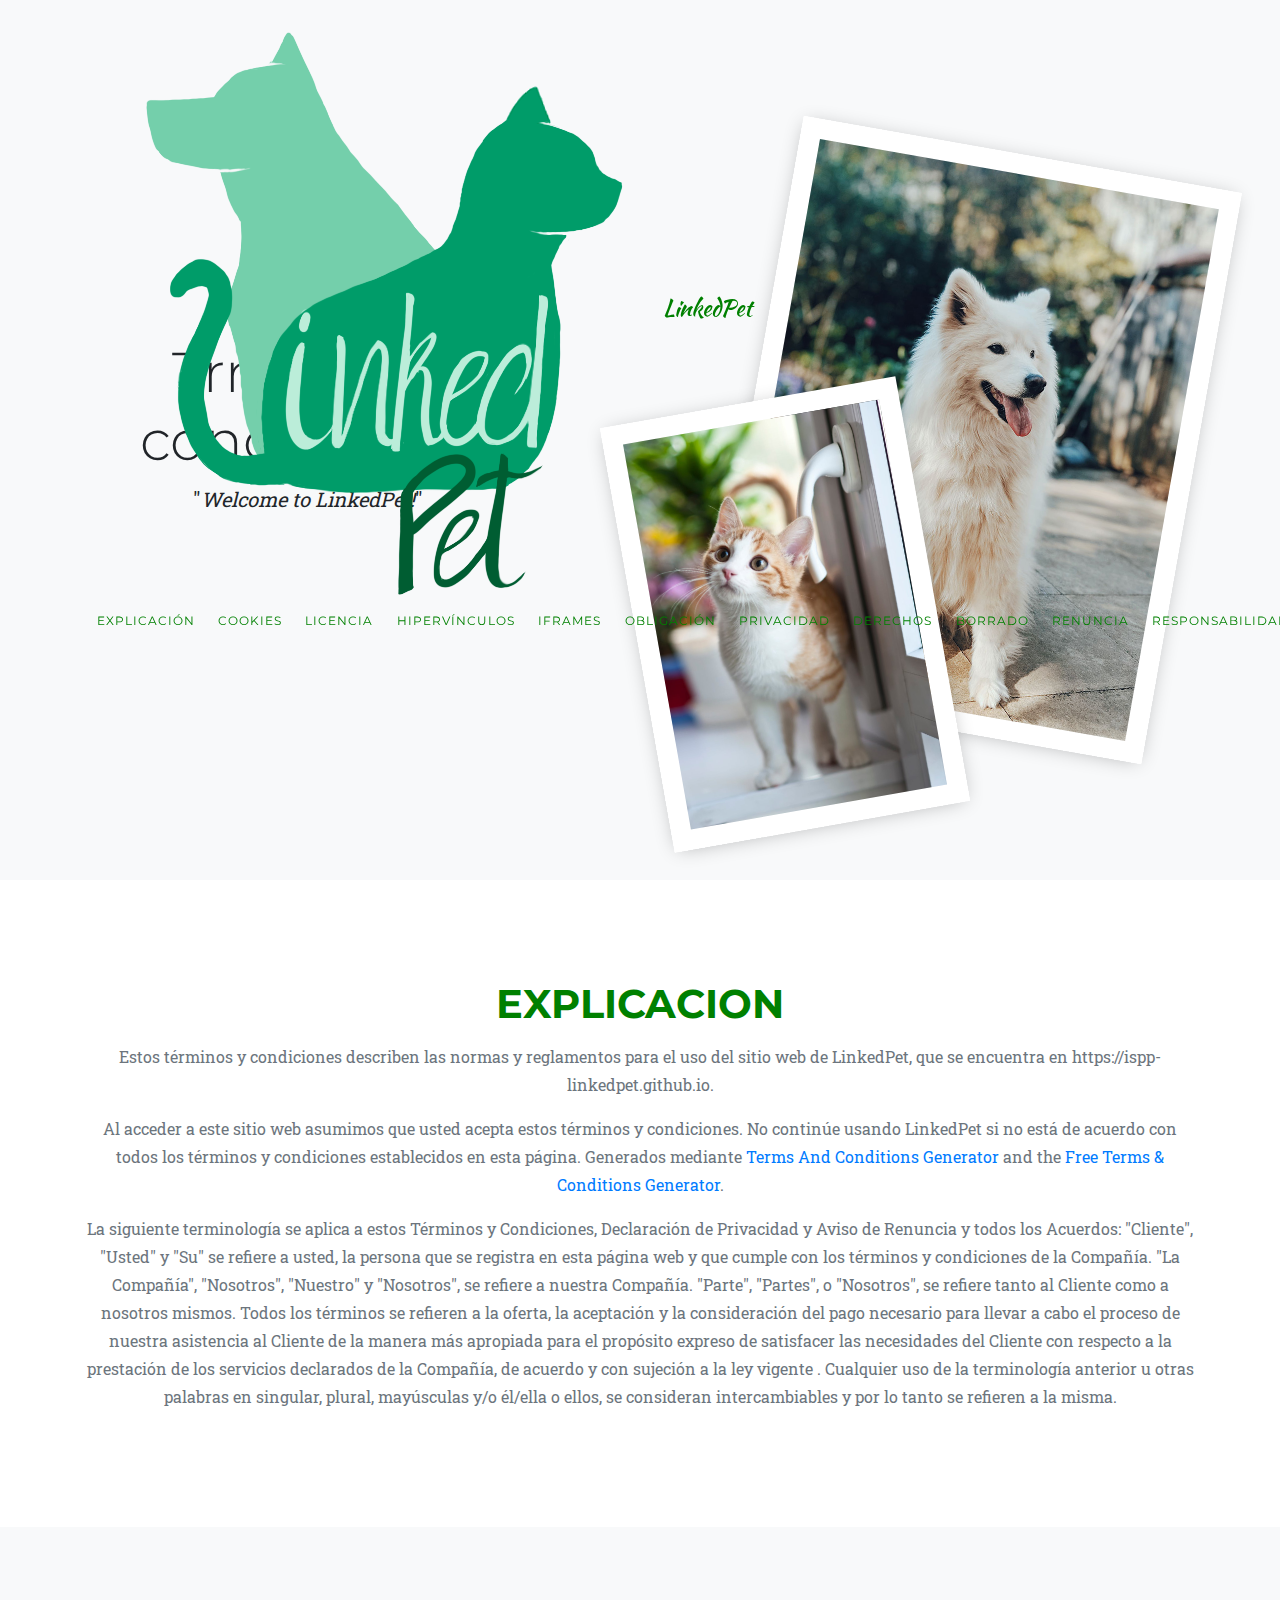
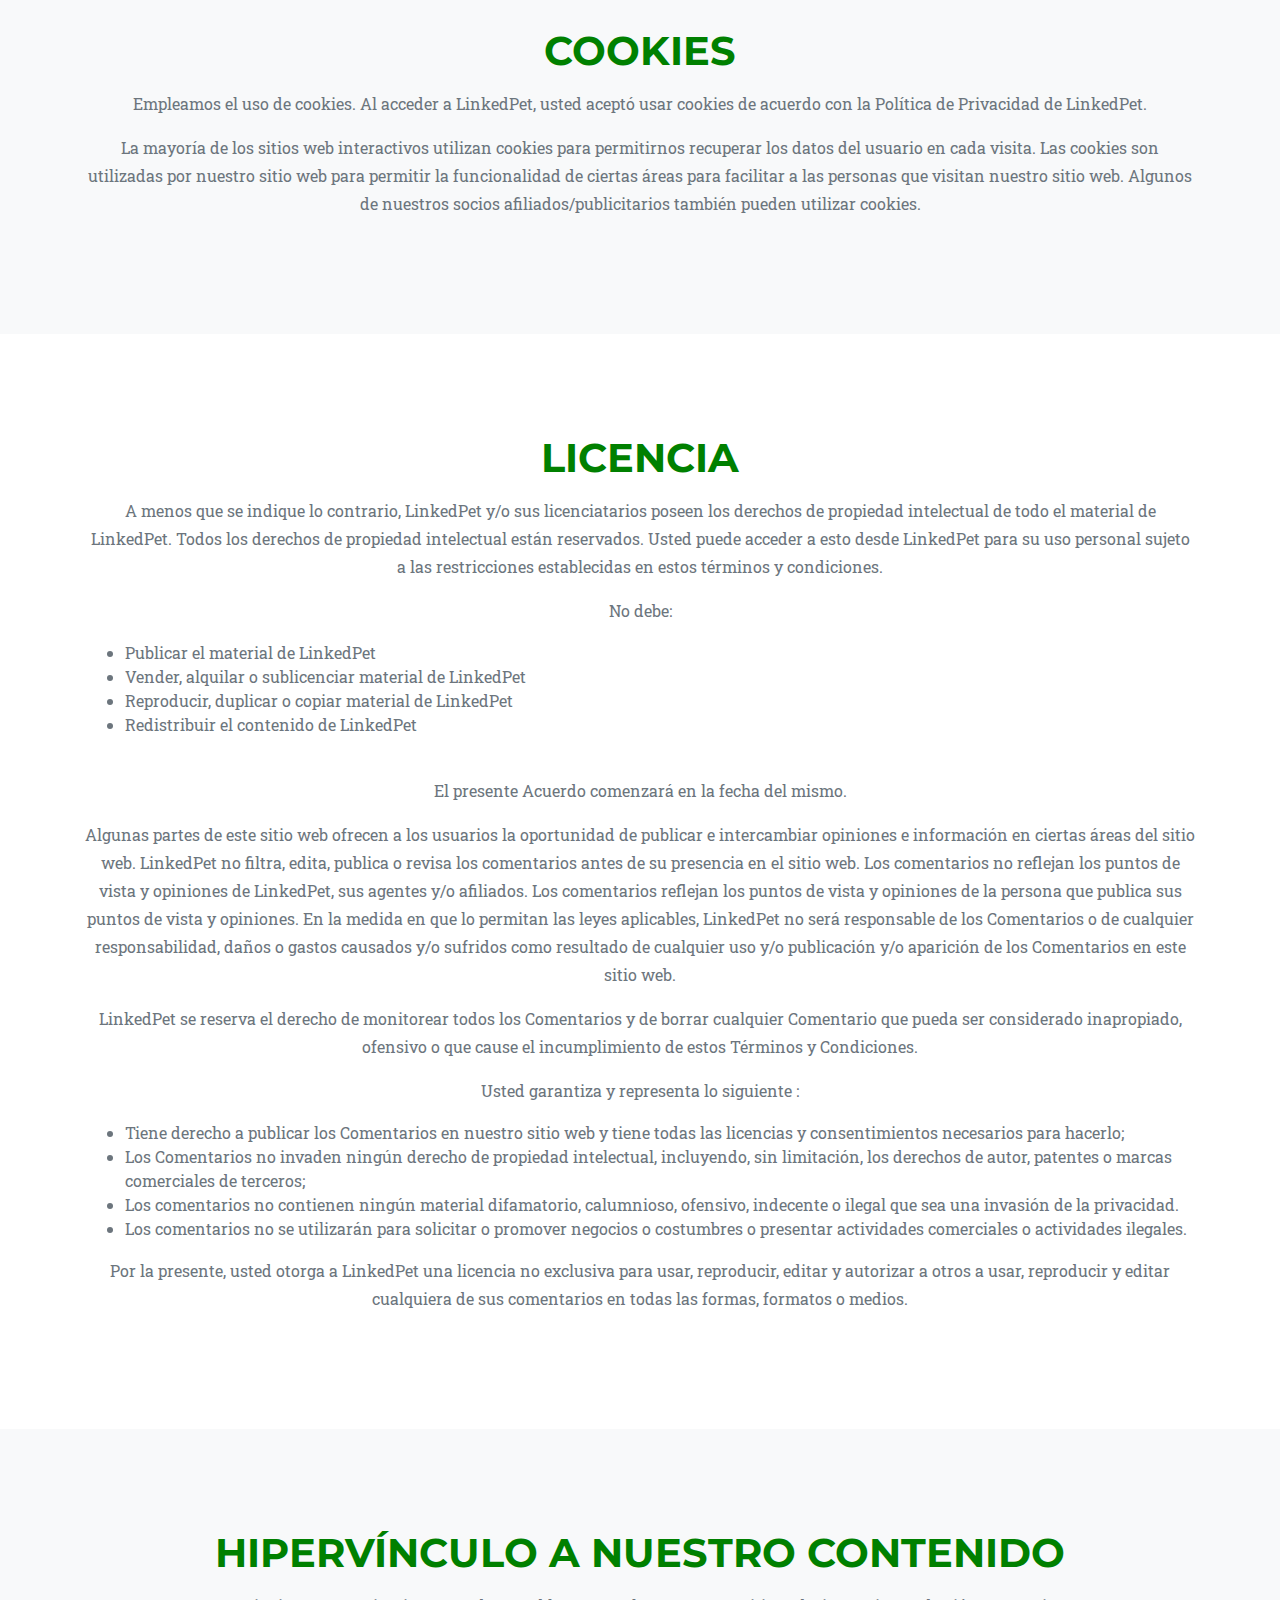
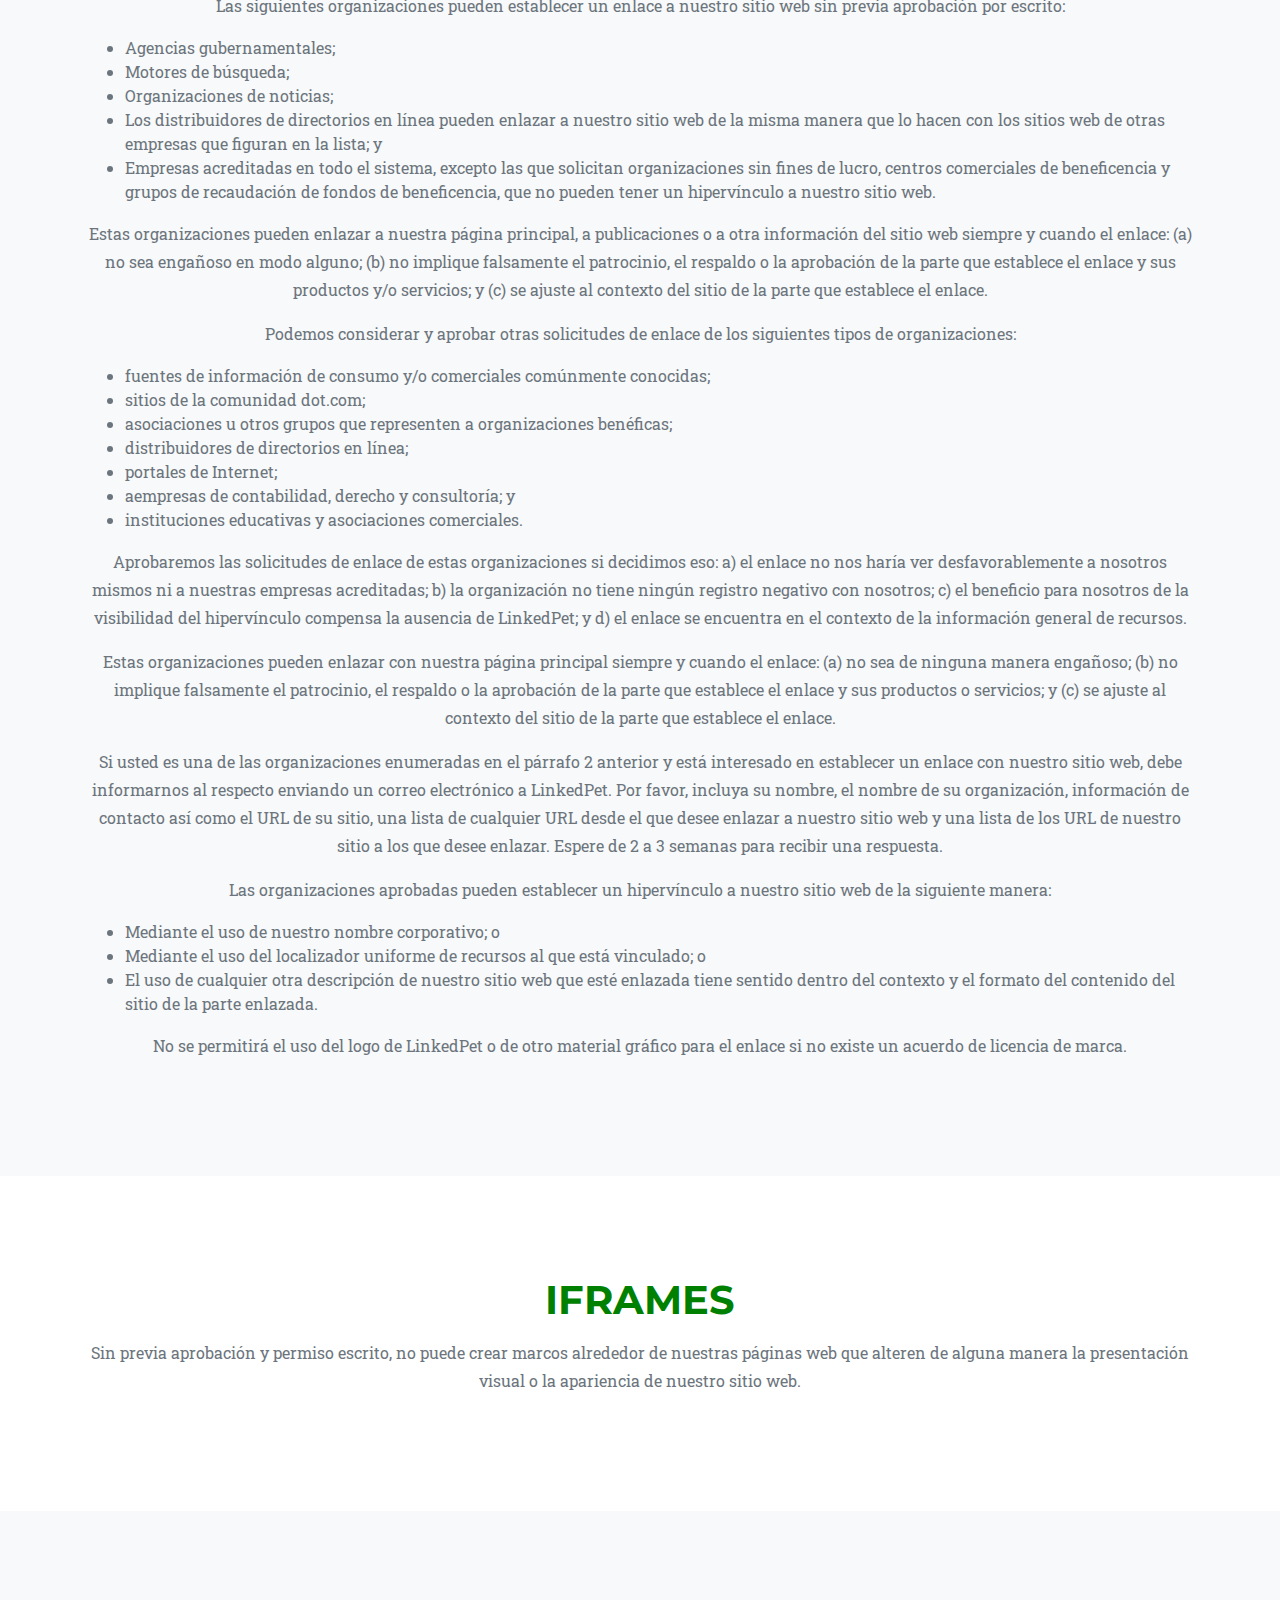
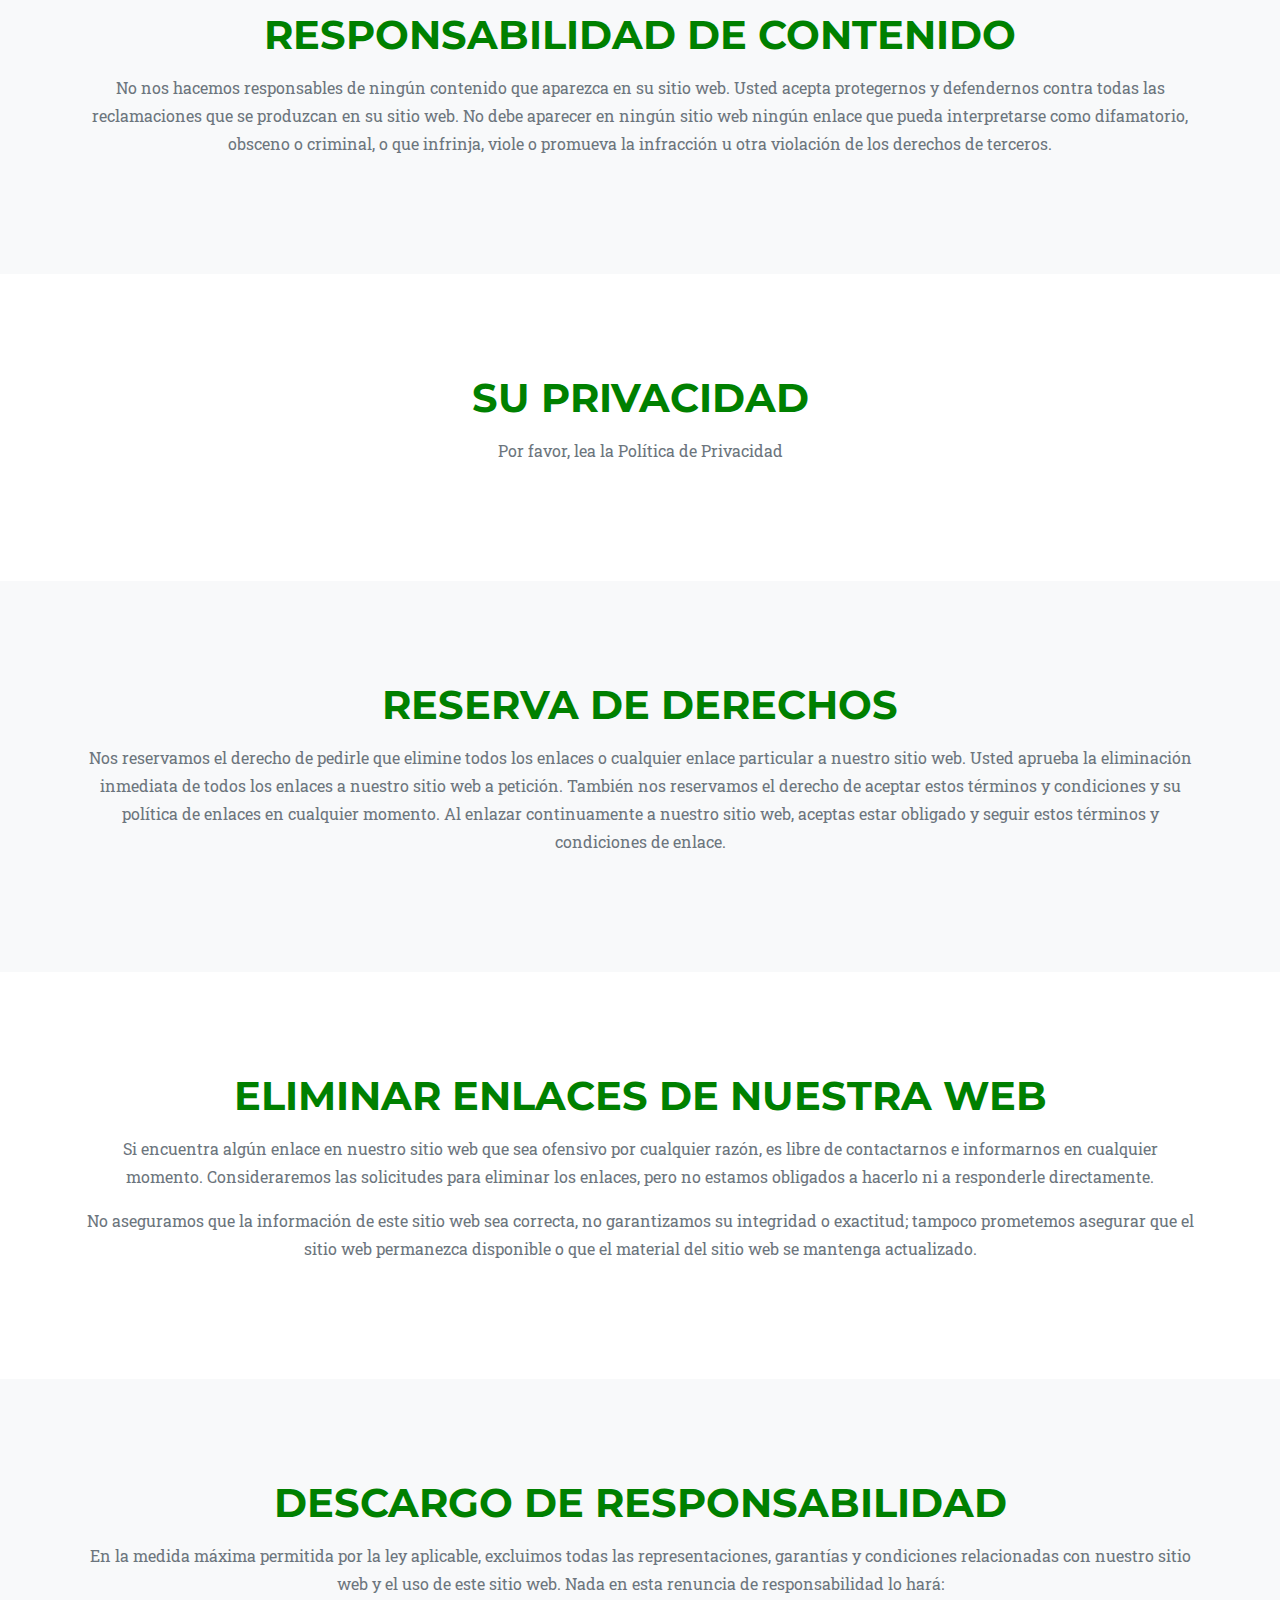
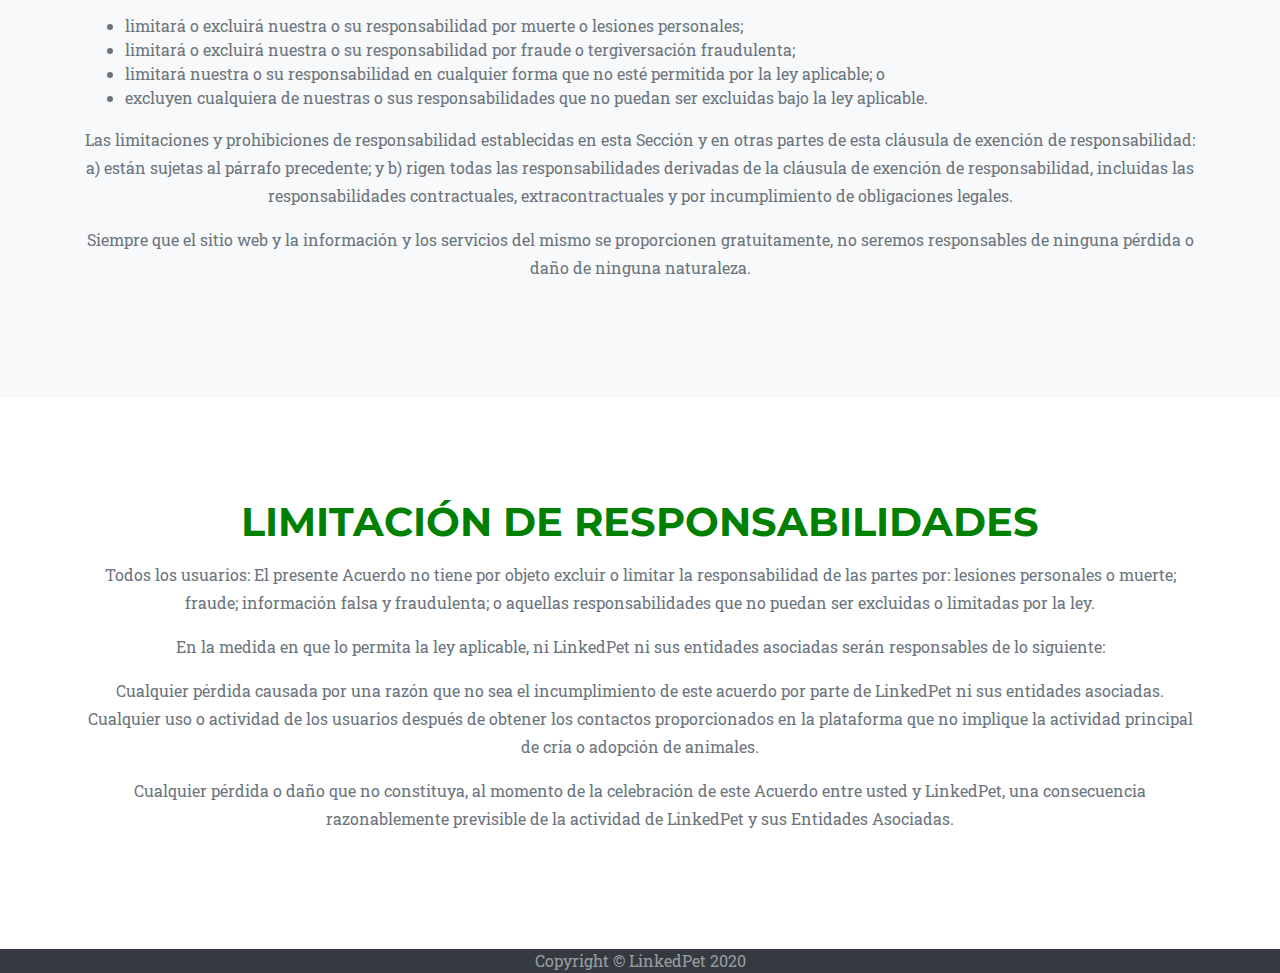
<file: terms.html>
<!DOCTYPE html>
<html lang="en">

<head>
    <meta charset="utf-8" />
    <meta name="viewport" content="width=device-width, initial-scale=1, shrink-to-fit=no" />
    <meta name="description" content="ISPP Project" />
    <meta name="author" content="ISPPet" />
    <link rel="shortcut icon" type="image/x-icon" href="img/favicon.ico">

    <title>LinkedPet</title>

    <!-- Bootstrap core CSS -->
    <link href="vendor/bootstrap/css/bootstrap.min.css" rel="stylesheet" />


    <!-- Owl Carousel -->
    <link rel="stylesheet" href="owlcarousel/assets/owl.carousel.min.css" />
    <link rel="stylesheet" href="owlcarousel/assets/owl.theme.default.min.css" />

    <!-- Custom fonts for this template -->
    <link href="vendor/fontawesome-free/css/all.min.css" rel="stylesheet" type="text/css" />
    <link href="https://fonts.googleapis.com/css?family=Montserrat:400,700" rel="stylesheet" type="text/css" />
    <link href="https://fonts.googleapis.com/css?family=Kaushan+Script" rel="stylesheet" type="text/css" />
    <link href="https://fonts.googleapis.com/css?family=Droid+Serif:400,700,400italic,700italic" rel="stylesheet"
        type="text/css" />
    <link href="https://fonts.googleapis.com/css?family=Roboto+Slab:400,100,300,700" rel="stylesheet" type="text/css" />

    <!-- Custom styles for this template -->
    <link href="css/agency.min.css" rel="stylesheet" />
</head>

<body id="page-top">


    <!-- Navigation -->
    <nav class="navbar-expand-lg navbar-dark fixed-top" id="mainNav" style="font-size: 13px;">
        <div class="container">
            <img src="img/LinkedPet.png" alt="logo" />
            <a class="navbar-brand js-scroll-trigger" href="#page-top"> LinkedPet</a>
            <button class="navbar-toggler ml-auto" type="button" data-toggle="collapse" data-target="#navbarResponsive"
                aria-controls="navbarResponsive" aria-expanded="false" aria-label="Toggle navigation">
                Menu
                <i class="fas fa-bars"></i>
            </button>
            <div class="collapse navbar-collapse" id="navbarResponsive">
                <ul class="navbar-nav text-uppercase ml-auto">
                    <li class="nav-item">
                        <b><a class="nav-link js-scroll-trigger" href="#explain">Explicación</a></b>
                    </li>
                    <li class="nav-item">
                        <a class="nav-link js-scroll-trigger" href="#cookies">Cookies</a>
                    </li>
                    <li class="nav-item">
                        <a class="nav-link js-scroll-trigger" href="#license">Licencia</a>
                    </li>
                    <li class="nav-item">
                        <a class="nav-link js-scroll-trigger" href="#hyperlinking">Hipervínculos </a>
                    </li>
                    <li class="nav-item">
                        <a class="nav-link js-scroll-trigger" href="#iFrames">iFrames</a>
                    </li>

                    <li class="nav-item">
                        <a class="nav-link js-scroll-trigger" href="#liability">Obligación</a>
                    </li>

                    <li class="nav-item">
                        <a class="nav-link js-scroll-trigger" href="#privacy">Privacidad</a>
                    </li>

                    <li class="nav-item">
                        <a class="nav-link js-scroll-trigger" href="#rights">Derechos</a>
                    </li>


                    <li class="nav-item">
                        <a class="nav-link js-scroll-trigger" href="#removal">Borrado</a>
                    </li>

                    <li class="nav-item">
                        <a class="nav-link js-scroll-trigger" href="#disclamer">Renuncia</a>
                    </li>

                    <li class="nav-item">
                        <a class="nav-link js-scroll-trigger" href="#limitation">Responsabilidades</a>
                    </li>
                </ul>
            </div>
        </div>
    </nav>

    <!-- Header -->
    <section class="site-blocks-cover overflow-hidden bg-light mastheadpadding">
        <div class="container">
            <div class="row">
                <div class="col-md-5 mr-auto align-self-center text-center text-md-left">
                    <div class="intro-text text-center">
                        <h1 class="display-4">Trminos y condiciones</h1>
                        <blockquote class="blockquote">
                            <p class="mb-4">"<em>Welcome to LinkedPet!</em>"</p>
                        </blockquote>
                        <!--<p><a href="#" class="btn btn-primary">Get In Touch</a></p>-->
                    </div>
                </div>
                <div class="col-md-5 align-self-center text-center text-md-right">
                    <img src="../img/dog_1.jpg" alt="Image" class="img-fluid cover-img">
                    <img src="../img/cat.jpeg" alt="Image" class="img-fluid cover-img2">

                </div>
            </div>
        </div>
    </section>


    <!-- Explain -->
    <section class="page-section" id="explain">
        <div class="container">
            <div class="row">
                <div class="col-lg-12 text-center">
                    <h2 class="section-heading text-uppercase">Explicacion</h2>
                </div>
            </div>
            <div class=" text-center">

                <p class="text-muted">
                    Estos términos y condiciones describen las normas y reglamentos
                    para el uso del sitio web de LinkedPet,
                    que se encuentra en https://ispp-linkedpet.github.io.

                </p>

                <p class="text-muted">
                    Al acceder a este sitio web asumimos que usted acepta estos términos y condiciones.
                    No continúe usando LinkedPet si no está de acuerdo
                    con todos los términos y condiciones establecidos en esta página.
                    Generados mediante <a href="https://www.termsandconditionsgenerator.com">Terms And Conditions
                        Generator</a> and the
                    <a href="https://www.privacypolicyonline.com/terms-conditions-generator/">Free Terms & Conditions
                        Generator</a>.
                </p>

                <p class="text-muted">
                    La siguiente terminología se aplica a estos Términos y Condiciones, Declaración de Privacidad y
                    Aviso de Renuncia y todos los Acuerdos: "Cliente", "Usted" y "Su" se refiere a usted, la persona que
                    se registra en esta página web y que cumple con los términos y condiciones de la Compañía. "La
                    Compañía", "Nosotros", "Nuestro" y "Nosotros", se refiere a nuestra Compañía. "Parte", "Partes", o
                    "Nosotros", se refiere tanto al Cliente como a nosotros mismos. Todos los términos se refieren a la
                    oferta,
                    la aceptación y la consideración del pago necesario para llevar a cabo el proceso de nuestra
                    asistencia
                    al Cliente de la manera más apropiada para el propósito expreso de satisfacer las necesidades
                    del Cliente con respecto a la prestación de los servicios declarados de la Compañía, de acuerdo
                    y con sujeción a la ley vigente . Cualquier uso de la terminología anterior u otras palabras
                    en singular, plural, mayúsculas y/o él/ella o ellos, se consideran intercambiables y por lo
                    tanto se refieren a la misma.

                </p>
            </div>
        </div>
    </section>


    <!-- Cookies -->
    <section class="bg-light page-section" id="cookies">
        <div class="container">
            <div class="row">
                <div class="col-lg-12 text-center">
                    <h2 class="section-heading text-uppercase">Cookies</h2>

                </div>
            </div>
            <div class=" text-center">

                <p class="text-muted">
                    Empleamos el uso de cookies. Al acceder a LinkedPet,
                    usted aceptó usar cookies de acuerdo con la Política de Privacidad de LinkedPet.
                </p>

                <p class="text-muted">
                    La mayoría de los sitios web interactivos utilizan cookies
                    para permitirnos recuperar los datos del usuario en cada visita. Las cookies
                    son utilizadas por nuestro sitio web para permitir la funcionalidad de ciertas
                    áreas para facilitar a las personas que visitan nuestro sitio web.
                    Algunos de nuestros socios afiliados/publicitarios también pueden utilizar cookies.
                </p>
            </div>
        </div>
    </section>

    <!-- License -->
    <section class="page-section" id="license">
        <div class="container">
            <div class="row">
                <div class="col-lg-12 text-center">
                    <h2 class="section-heading text-uppercase">Licencia</h2>

                </div>
            </div>
            <div class=" text-center">

                <p class="text-muted">
                    A menos que se indique lo contrario, LinkedPet y/o sus licenciatarios poseen
                    los derechos de propiedad intelectual de todo el material de LinkedPet.
                    Todos los derechos de propiedad intelectual están reservados.
                    Usted puede acceder a esto desde LinkedPet para su uso personal
                    sujeto a las restricciones establecidas en estos términos y condiciones.

                </p>

                <p class="text-muted">
                    No debe:
                    <div>
                        <ul class="text-muted text-md-left">
                            <li>Publicar el material de LinkedPet</li>
                            <li>Vender, alquilar o sublicenciar material de LinkedPet</li>
                            <li>Reproducir, duplicar o copiar material de LinkedPet</li>
                            <li>Redistribuir el contenido de LinkedPet</li>
                        </ul>
                    </div>
                </p>
                <br>
                <p class="text-muted">
                    El presente Acuerdo comenzará en la fecha del mismo.
                </p>
                <p class="text-muted">

                    Algunas partes de este sitio web ofrecen a los usuarios la oportunidad de
                    publicar e intercambiar opiniones e información en ciertas áreas del sitio web.
                    LinkedPet no filtra, edita, publica o revisa los comentarios antes de su presencia
                    en el sitio web. Los comentarios no reflejan los puntos de vista y opiniones
                    de LinkedPet, sus agentes y/o afiliados. Los comentarios reflejan los puntos
                    de vista y opiniones de la persona que publica sus puntos de vista y opiniones.
                    En la medida en que lo permitan las leyes aplicables, LinkedPet no será
                    responsable de los Comentarios o de cualquier responsabilidad, daños o
                    gastos causados y/o sufridos como resultado de cualquier uso y/o publicación
                    y/o aparición de los Comentarios en este sitio web.

                </p>
                <p class="text-muted">
                    LinkedPet se reserva el derecho de monitorear todos los Comentarios y
                    de borrar cualquier Comentario que pueda ser considerado inapropiado,
                    ofensivo o que cause el incumplimiento de estos Términos y Condiciones.


                </p>

                <p class="text-muted">
                    Usted garantiza y representa lo siguiente :
                    <ul class="text-muted text-md-left">
                        <li>Tiene derecho a publicar los Comentarios en nuestro sitio web
                            y tiene todas las licencias y consentimientos necesarios para hacerlo;
                        </li>
                        <li>Los Comentarios no invaden ningún derecho de propiedad intelectual,
                            incluyendo, sin limitación, los derechos de autor, patentes o
                            marcas comerciales de terceros;</li>
                        <li>Los comentarios no contienen ningún material difamatorio, calumnioso,
                            ofensivo, indecente o ilegal que sea una invasión de la privacidad.</li>
                        <li>Los comentarios no se utilizarán para solicitar o promover negocios o
                            costumbres o presentar actividades comerciales o actividades ilegales.</li>
                    </ul>

                </p>
                <p class="text-muted">
                    Por la presente, usted otorga a LinkedPet una licencia no
                    exclusiva para usar, reproducir, editar y autorizar
                    a otros a usar, reproducir y editar cualquiera de sus
                    comentarios en todas las formas, formatos o medios.
                </p>
            </div>
        </div>
    </section>




    <!-- Hyperlinking to our Content -->
    <section class="bg-light page-section" id="hyperlinking">
        <div class="container">
            <div class="row">
                <div class="col-lg-12 text-center">
                    <h2 class="section-heading text-uppercase">Hipervínculo a nuestro contenido</h2>

                </div>
            </div>
            <div class=" text-center">

                <p class="text-muted">
                    Las siguientes organizaciones pueden establecer un enlace a nuestro sitio web
                    sin previa aprobación por escrito:
                    <ul class="text-muted text-md-left">
                        <li>Agencias gubernamentales;</li>
                        <li>Motores de búsqueda;</li>
                        <li>Organizaciones de noticias;</li>
                        <li>Los distribuidores de directorios en línea pueden
                            enlazar a nuestro sitio web
                            de la misma manera que lo hacen con los sitios web de otras empresas que figuran en la
                            lista; y</li>
                        <li>Empresas acreditadas en todo el sistema, excepto las que solicitan
                            organizaciones sin fines de lucro, centros comerciales de beneficencia
                            y grupos de recaudación de fondos de beneficencia, que no pueden tener
                            un hipervínculo a nuestro sitio web.</li>
                    </ul>
                </p>

                <p class="text-muted">
                    Estas organizaciones pueden enlazar a nuestra página principal,
                    a publicaciones o a otra información del sitio web siempre y cuando el enlace: (a)
                    no sea engañoso en modo alguno; (b)
                    no implique falsamente el patrocinio,
                    el respaldo o la aprobación de la parte que establece el enlace y
                    sus productos y/o servicios; y (c) se ajuste al contexto del sitio de la parte
                    que establece el enlace.
                </p>

                <p class="text-muted">
                    Podemos considerar y aprobar otras solicitudes de enlace de los siguientes tipos de organizaciones:
                    <ul class="text-muted text-md-left">
                        <li>
                            fuentes de información de consumo y/o comerciales comúnmente conocidas;</li>
                        <li>sitios de la comunidad dot.com;</li>
                        <li>asociaciones u otros grupos que representen a organizaciones benéficas;</li>
                        <li>distribuidores de directorios en línea;</li>
                        <li>portales de Internet;</li>
                        <li>aempresas de contabilidad, derecho y consultoría; y</li>
                        <li>instituciones educativas y asociaciones comerciales.</li>
                    </ul>
                </p>


                <p class="text-muted">
                    Aprobaremos las solicitudes de enlace de estas organizaciones si
                    decidimos eso: a) el enlace no nos haría ver desfavorablemente a
                    nosotros mismos ni a nuestras empresas acreditadas;
                    b) la organización no tiene ningún registro negativo con nosotros;
                    c) el beneficio para nosotros de la visibilidad del hipervínculo compensa
                    la ausencia de LinkedPet; y d) el enlace se encuentra en el contexto de
                    la información general de recursos.

                </p>


                <p class="text-muted">

                    Estas organizaciones pueden enlazar con nuestra página principal siempre y cuando el enlace:
                    (a) no sea de ninguna manera engañoso; (b) no implique falsamente el patrocinio,
                    el respaldo o la aprobación de la parte que establece el enlace y sus productos o servicios;
                    y (c) se ajuste al contexto del sitio de la parte que establece el enlace.
                </p>


                <p class="text-muted">
                    Si usted es una de las organizaciones enumeradas en el párrafo 2 anterior
                    y está interesado en establecer un enlace con nuestro sitio web, debe informarnos
                    al respecto enviando un correo electrónico a LinkedPet. Por favor,
                    incluya su nombre, el nombre de su organización, información de contacto
                    así como el URL de su sitio, una lista de cualquier URL desde el que
                    desee enlazar a nuestro sitio web y una lista de los URL de nuestro
                    sitio a los que desee enlazar.
                    Espere de 2 a 3 semanas para recibir una respuesta.
                </p>


                <p class="text-muted">
                    Las organizaciones aprobadas pueden establecer un hipervínculo a nuestro sitio web de la siguiente
                    manera:
                    <ul class="text-muted text-md-left">
                        <li>
                            Mediante el uso de nuestro nombre corporativo; o</li>
                        <li>Mediante el uso del localizador uniforme de recursos al que está vinculado; o</li>
                        <li>El uso de cualquier otra descripción de nuestro sitio web que esté enlazada tiene sentido
                            dentro del contexto y el formato del contenido del sitio de la parte enlazada.</li>
                    </ul>
                </p>


                <p class="text-muted">
                    No se permitirá el uso del logo de LinkedPet o de otro material
                    gráfico para el enlace si no existe un acuerdo de licencia de marca.

                </p>

            </div>
        </div>
    </section>



    <!-- iFrames -->
    <section class="page-section" id="iFrames">
        <div class="container">
            <div class="row">
                <div class="col-lg-12 text-center">
                    <h2 class="section-heading text-uppercase">iFrames</h2>

                </div>
            </div>
            <div class=" text-center">

                <p class="text-muted">
                    Sin previa aprobación y permiso escrito, no puede crear marcos alrededor de
                    nuestras páginas web que alteren de alguna manera la presentación visual o la
                    apariencia de nuestro sitio web.


                </p>


            </div>
        </div>
    </section>

    <!-- Content Liability -->
    <section class="bg-light page-section" id="liability">
        <div class="container">
            <div class="row">
                <div class="col-lg-12 text-center">
                    <h2 class="section-heading text-uppercase">Responsabilidad de contenido</h2>

                </div>
            </div>
            <div class=" text-center">

                <p class="text-muted">
                    No nos hacemos responsables de ningún contenido que aparezca en su sitio web.
                    Usted acepta protegernos y defendernos contra todas las reclamaciones que se
                    produzcan en su sitio web. No debe aparecer en ningún sitio web ningún enlace
                    que pueda interpretarse como difamatorio, obsceno o criminal, o que infrinja,
                    viole o promueva la infracción u otra violación de los derechos de terceros.



                </p>

            </div>
        </div>
    </section>



    <!-- Your Privacy -->
    <section class="page-section" id="privacy">
        <div class="container">
            <div class="row">
                <div class="col-lg-12 text-center">
                    <h2 class="section-heading text-uppercase">Su privacidad</h2>

                </div>
            </div>
            <div class=" text-center">

                <p class="text-muted">
                    Por favor, lea la Política de Privacidad

                </p>


            </div>
        </div>
    </section>




    <!-- Reservation of Rights -->
    <section class="bg-light page-section" id="rights">
        <div class="container">
            <div class="row">
                <div class="col-lg-12 text-center">
                    <h2 class="section-heading text-uppercase">Reserva de derechos</h2>

                </div>
            </div>
            <div class=" text-center">

                <p class="text-muted">
                    Nos reservamos el derecho de pedirle que elimine todos los enlaces o cualquier
                     enlace particular a nuestro sitio web. Usted aprueba la eliminación inmediata
                      de todos los enlaces a nuestro sitio web a petición. También nos reservamos el 
                      derecho de aceptar estos términos y condiciones y su política de enlaces en cualquier momento.
                       Al enlazar continuamente a nuestro sitio web,
                     aceptas estar obligado y seguir estos términos y condiciones de enlace.

                </p>

            </div>
        </div>
    </section>


    <!-- Removal of links from our website -->
    <section class="page-section" id="removal">
        <div class="container">
            <div class="row">
                <div class="col-lg-12 text-center">
                    <h2 class="section-heading text-uppercase">Eliminar enlaces de nuestra web</h2>

                </div>
            </div>
            <div class=" text-center">

                <p class="text-muted">
                    Si encuentra algún enlace en nuestro sitio web que sea ofensivo por cualquier razón, 
                    es libre de contactarnos e informarnos en cualquier momento. Consideraremos las 
                    solicitudes para eliminar los enlaces,
                     pero no estamos obligados a hacerlo ni a responderle directamente.

                </p>
                <p class="text-muted">
                    No aseguramos que la información de este sitio web sea correcta,
                     no garantizamos su integridad o exactitud; tampoco prometemos
                     asegurar que el sitio web permanezca disponible
                      o que el material del sitio web se mantenga actualizado.
                </p>
            </div>
        </div>
    </section>

    <!-- Disclaimer -->
    <section class="bg-light page-section" id="disclaimer">
        <div class="container">
            <div class="row">
                <div class="col-lg-12 text-center">
                    <h2 class="section-heading text-uppercase">Descargo de responsabilidad</h2>

                </div>
            </div>
            <div class=" text-center">

                <p class="text-muted">
                    En la medida máxima permitida por la ley aplicable,
                     excluimos todas las representaciones, garantías y condiciones relacionadas
                     con nuestro sitio web y el uso de este sitio web. 
                     Nada en esta renuncia de responsabilidad lo hará:
                    <ul class="text-muted text-md-left">
                        <li>
                            limitará o excluirá nuestra o su responsabilidad por muerte o lesiones personales;</li>
                        <li>limitará o excluirá nuestra o su responsabilidad por fraude o tergiversación fraudulenta;</li>
                        <li>limitará nuestra o su responsabilidad en cualquier forma que no esté permitida
                             por la ley aplicable; o</li>
                        <li>excluyen cualquiera de nuestras o sus responsabilidades que no
                             puedan ser excluidas bajo la ley aplicable.</li>
                    </ul>

                </p>
                <p class="text-muted">

                    Las limitaciones y prohibiciones de responsabilidad establecidas en esta Sección y
                    en otras partes de esta cláusula de exención de responsabilidad: a) están sujetas al párrafo precedente;
                     y b) rigen todas las responsabilidades derivadas de la cláusula
                      de exención de responsabilidad, incluidas las responsabilidades contractuales,
                    extracontractuales y por incumplimiento de obligaciones legales.
                </p>

                <p class="text-muted">

                    Siempre que el sitio web y la información y los servicios del mismo 
                    se proporcionen gratuitamente, 
                    no seremos responsables de ninguna pérdida o daño de ninguna naturaleza.
                </p>
            </div>
        </div>
    </section>

    <!-- Limitation of responsabilities -->
    <section class="page-section" id="limitation">
        <div class="container">
            <div class="row">
                <div class="col-lg-12 text-center">
                    <h2 class="section-heading text-uppercase">Limitación de responsabilidades</h2>

                </div>
            </div>
            <div class=" text-center">

                <p class="text-muted">
                    Todos los usuarios: El presente Acuerdo no tiene por objeto excluir o 
                    limitar la responsabilidad de las partes por: lesiones personales o muerte; 
                    fraude; información falsa y fraudulenta; 
                    o aquellas responsabilidades que no puedan ser excluidas o limitadas por la ley.

                </p>
                <p class="text-muted">
                    En la medida en que lo permita la ley aplicable, 
                    ni LinkedPet ni sus entidades asociadas serán responsables de lo siguiente:

                </p>

                <p class="text-muted">
                    Cualquier pérdida causada por una razón que no sea el 
                    incumplimiento de este acuerdo por parte de LinkedPet ni sus entidades asociadas.
                     Cualquier uso o actividad de los usuarios después de obtener los contactos proporcionados en la plataforma 
                    que no implique la actividad principal de cría o adopción de animales.
                </p>

                <p class="text-muted">

                    Cualquier pérdida o daño que no constituya, al momento de la celebración de 
                    este Acuerdo entre usted y LinkedPet, una consecuencia
                    razonablemente previsible de la actividad de LinkedPet y sus Entidades Asociadas.
                </p>
            </div>
        </div>
    </section>

    <!-- Footer -->
    <footer class="text-white-50 bg-dark">
        <div class="container">
            <div class="text-center">
                <span class="copyright">Copyright &copy; LinkedPet 2020</span>
            </div>
        </div>
    </footer>

    <!-- Bootstrap core JavaScript -->
    <script src="vendor/jquery/jquery.min.js"></script>
    <script src="vendor/bootstrap/js/bootstrap.bundle.min.js"></script>

    <!-- Plugin JavaScript -->
    <script src="vendor/jquery-easing/jquery.easing.min.js"></script>

    <!-- Owl Carousel -->
    <script src="owlcarousel/owl.carousel.min.js"></script>

    <!-- Contact form JavaScript -->
    <script src="js/jqBootstrapValidation.js"></script>
    <script src="js/contact_me.js"></script>

    <!-- Custom scripts for this template -->
    <script src="js/agency.min.js"></script>
</body>

</html>
</file>
<file: css/agency.min.css>
/*!
 * Start Bootstrap - Agency v5.2.2 (https://startbootstrap.com/template-overviews/agency)
 * Copyright 2013-2020 Start Bootstrap
 * Licensed under MIT (https://github.com/BlackrockDigital/startbootstrap-agency/blob/master/LICENSE)
 */body{overflow-x:hidden;font-family:'Roboto Slab',-apple-system,BlinkMacSystemFont,'Segoe UI',Roboto,'Helvetica Neue',Arial,sans-serif,'Apple Color Emoji','Segoe UI Emoji','Segoe UI Symbol','Noto Color Emoji'}p{line-height:1.75}a{color:#007bff}a:hover{color:#0062cc}.text-primary{color:#007bff!important}h1,h2,h3,h4,h5,h6{font-weight:700;font-family:Montserrat,-apple-system,BlinkMacSystemFont,'Segoe UI',Roboto,'Helvetica Neue',Arial,sans-serif,'Apple Color Emoji','Segoe UI Emoji','Segoe UI Symbol','Noto Color Emoji'}.page-section{padding:100px 0}.page-section h2.section-heading{font-size:40px;margin-top:0;margin-bottom:15px;color:green}.page-section h3.section-subheading{font-size:16px;font-weight:400;font-style:italic;margin-bottom:75px;text-transform:none;font-family:'Droid Serif',-apple-system,BlinkMacSystemFont,'Segoe UI',Roboto,'Helvetica Neue',Arial,sans-serif,'Apple Color Emoji','Segoe UI Emoji','Segoe UI Symbol','Noto Color Emoji'}@media (min-width:768px){section{padding:150px 0}}::-moz-selection{background:#007bff;text-shadow:none}::selection{background:#007bff;text-shadow:none}img::-moz-selection{background:0 0}img::selection{background:0 0}img::-moz-selection{background:0 0}.btn{font-family:Montserrat,-apple-system,BlinkMacSystemFont,'Segoe UI',Roboto,'Helvetica Neue',Arial,sans-serif,'Apple Color Emoji','Segoe UI Emoji','Segoe UI Symbol','Noto Color Emoji';font-weight:700}.btn-xl{font-size:18px;padding:20px 40px}.btn-primary{background-color:#007bff;border-color:#007bff}.btn-primary:active,.btn-primary:focus,.btn-primary:hover{background-color:#0069d9!important;border-color:#0069d9!important;color:#fff}.btn-primary:active,.btn-primary:focus{box-shadow:0 0 0 .2rem rgba(254,209,55,.5)!important}#mainNav{background-color:#20c45f}#mainNav .navbar-toggler{font-size:12px;right:0;padding:13px;text-transform:uppercase;color:#fff;border:0;background-color:green;font-family:Montserrat,-apple-system,BlinkMacSystemFont,'Segoe UI',Roboto,'Helvetica Neue',Arial,sans-serif,'Apple Color Emoji','Segoe UI Emoji','Segoe UI Symbol','Noto Color Emoji'}#mainNav .navbar-brand{color:green;font-family:'Kaushan Script',-apple-system,BlinkMacSystemFont,'Segoe UI',Roboto,'Helvetica Neue',Arial,sans-serif,'Apple Color Emoji','Segoe UI Emoji','Segoe UI Symbol','Noto Color Emoji'}#mainNav .navbar-nav .nav-item .nav-link{font-style:bold;font-size:90%;font-weight:400;padding:.75em 0;letter-spacing:1px;color:green;font-family:Montserrat,-apple-system,BlinkMacSystemFont,'Segoe UI',Roboto,'Helvetica Neue',Arial,sans-serif,'Apple Color Emoji','Segoe UI Emoji','Segoe UI Symbol','Noto Color Emoji'}#mainNav .navbar-nav .nav-item .nav-link.active,#mainNav .navbar-nav .nav-item .nav-link:hover{color:#fff}@media (min-width:992px){#mainNav{padding-top:25px;padding-bottom:25px;transition:padding-top .3s,padding-bottom .3s;border:none;background-color:transparent}#mainNav .navbar-brand{font-size:1.75em;transition:all .3s}#mainNav .navbar-nav .nav-item .nav-link{padding:1.1em 1em!important}#mainNav .navbar-nav .nav-item .nav-link:hover{color:#000}#mainNav.navbar-shrink{padding-top:0;padding-bottom:0;background-color:#20c45f}#mainNav.navbar-shrink .navbar-brand{font-size:1.25em;padding:12px 0}#mainNav.navbar-shrink .navbar-brand:hover{color:#fff}}@media (max-width:850px){.intro-text{padding-top:100px}}.cover-img{border:20px solid #fff;box-shadow:0 2px 20px -5px rgba(0,0,0,.3)}@media (min-width:768px){.cover-img{transform:rotate(10deg)}}.cover-img2{position:absolute;bottom:-100px;left:-100px;max-width:300px;border:20px solid #fff;box-shadow:0 2px 20px -5px rgba(0,0,0,.3)}@media (min-width:768px){.cover-img2{transform:rotate(-10deg)}}@media (max-width:850px){.cover-img2{margin-left:25%;transform:rotate(-10deg)}}header.masthead{text-align:center;color:#000;background-repeat:no-repeat;background-attachment:scroll;background-position:center center;background-size:auto;background-color:grey}header.masthead .intro-text{padding-top:150px;padding-bottom:100px}header.masthead .intro-text .intro-lead-in{font-size:22px;font-style:italic;line-height:22px;margin-bottom:25px}header.masthead .intro-text .intro-heading{font-size:50px;font-weight:700;line-height:50px;margin-bottom:25px}@media (min-width:768px){header.masthead .intro-text{padding-top:300px;padding-bottom:200px}header.masthead .intro-text .intro-lead-in{font-size:40px;font-style:italic;line-height:40px;margin-bottom:25px}header.masthead .intro-text .intro-heading{font-size:75px;font-weight:700;line-height:75px;margin-bottom:50px}}.service-heading{margin:15px 0;text-transform:none}#portfolio .portfolio-item{right:0;margin:0 0 15px}#portfolio .portfolio-item .portfolio-link{position:relative;display:block;max-width:400px;margin:0 auto;cursor:pointer}#portfolio .portfolio-item .portfolio-link .portfolio-hover{position:absolute;width:100%;height:100%;transition:all ease .5s;opacity:0;background:rgba(0,123,255,.9)}#portfolio .portfolio-item .portfolio-link .portfolio-hover:hover{opacity:1}#portfolio .portfolio-item .portfolio-link .portfolio-hover .portfolio-hover-content{font-size:20px;position:absolute;top:50%;width:100%;height:20px;margin-top:-12px;text-align:center;color:#fff}#portfolio .portfolio-item .portfolio-link .portfolio-hover .portfolio-hover-content i{margin-top:-12px}#portfolio .portfolio-item .portfolio-link .portfolio-hover .portfolio-hover-content h3,#portfolio .portfolio-item .portfolio-link .portfolio-hover .portfolio-hover-content h4{margin:0}#portfolio .portfolio-item .portfolio-caption{max-width:400px;margin:0 auto;padding:25px;text-align:center;background-color:#fff}#portfolio .portfolio-item .portfolio-caption h4{margin:0;text-transform:none}#portfolio .portfolio-item .portfolio-caption p{font-size:16px;font-style:italic;margin:0;font-family:'Droid Serif',-apple-system,BlinkMacSystemFont,'Segoe UI',Roboto,'Helvetica Neue',Arial,sans-serif,'Apple Color Emoji','Segoe UI Emoji','Segoe UI Symbol','Noto Color Emoji'}#portfolio *{z-index:2}@media (min-width:767px){#portfolio .portfolio-item{margin:0 0 30px}}.portfolio-modal .modal-dialog{margin:1rem;max-width:100vw}.portfolio-modal .modal-content{padding:100px 0;text-align:center}.portfolio-modal .modal-content h2{font-size:3em;margin-bottom:15px}.portfolio-modal .modal-content p{margin-bottom:30px}.portfolio-modal .modal-content p.item-intro{font-size:16px;font-style:italic;margin:20px 0 30px;font-family:'Droid Serif',-apple-system,BlinkMacSystemFont,'Segoe UI',Roboto,'Helvetica Neue',Arial,sans-serif,'Apple Color Emoji','Segoe UI Emoji','Segoe UI Symbol','Noto Color Emoji'}.portfolio-modal .modal-content ul.list-inline{margin-top:0;margin-bottom:30px}.portfolio-modal .modal-content img{margin-bottom:30px}.portfolio-modal .modal-content button{cursor:pointer}.portfolio-modal .close-modal{position:absolute;top:25px;right:25px;width:75px;height:75px;cursor:pointer;background-color:transparent}.portfolio-modal .close-modal:hover{opacity:.3}.portfolio-modal .close-modal .lr{z-index:1051;width:1px;height:75px;margin-left:35px;transform:rotate(45deg);background-color:#212529}.portfolio-modal .close-modal .lr .rl{z-index:1052;width:1px;height:75px;transform:rotate(90deg);background-color:#212529}.timeline{position:relative;padding:0;list-style:none}.timeline:before{position:absolute;top:0;bottom:0;left:40px;width:2px;margin-left:-1.5px;content:'';background-color:#e9ecef}.timeline>li{position:relative;min-height:50px;margin-bottom:50px}.timeline>li:after,.timeline>li:before{display:table;content:' '}.timeline>li:after{clear:both}.timeline>li .timeline-panel{position:relative;float:right;width:100%;padding:0 20px 0 100px;text-align:left}.timeline>li .timeline-panel:before{right:auto;left:-15px;border-right-width:15px;border-left-width:0}.timeline>li .timeline-panel:after{right:auto;left:-14px;border-right-width:14px;border-left-width:0}.timeline>li .timeline-image{position:absolute;z-index:100;left:0;width:80px;height:80px;margin-left:0;text-align:center;color:#fff;border:7px solid #e9ecef;border-radius:100%;background-color:#007bff}.timeline>li .timeline-image h4{font-size:10px;line-height:14px;margin-top:12px}.timeline>li.timeline-inverted>.timeline-panel{float:right;padding:0 20px 0 100px;text-align:left}.timeline>li.timeline-inverted>.timeline-panel:before{right:auto;left:-15px;border-right-width:15px;border-left-width:0}.timeline>li.timeline-inverted>.timeline-panel:after{right:auto;left:-14px;border-right-width:14px;border-left-width:0}.timeline>li:last-child{margin-bottom:0}.timeline .timeline-heading h4{margin-top:0;color:inherit}.timeline .timeline-heading h4.subheading{text-transform:none}.timeline .timeline-body>p,.timeline .timeline-body>ul{margin-bottom:0}@media (min-width:768px){.timeline:before{left:50%}.timeline>li{min-height:100px;margin-bottom:100px}.timeline>li .timeline-panel{float:left;width:41%;padding:0 20px 20px 30px;text-align:right}.timeline>li .timeline-image{left:50%;width:100px;height:100px;margin-left:-50px}.timeline>li .timeline-image h4{font-size:13px;line-height:18px;margin-top:16px}.timeline>li.timeline-inverted>.timeline-panel{float:right;padding:0 30px 20px 20px;text-align:left}}@media (min-width:992px){.timeline>li{min-height:150px}.timeline>li .timeline-panel{padding:0 20px 20px}.timeline>li .timeline-image{width:150px;height:150px;margin-left:-75px}.timeline>li .timeline-image h4{font-size:18px;line-height:26px;margin-top:30px}.timeline>li.timeline-inverted>.timeline-panel{padding:0 20px 20px}}@media (min-width:1200px){.timeline>li{min-height:170px}.timeline>li .timeline-panel{padding:0 20px 20px 100px}.timeline>li .timeline-image{width:170px;height:170px;margin-left:-85px}.timeline>li .timeline-image h4{margin-top:40px}.timeline>li.timeline-inverted>.timeline-panel{padding:0 100px 20px 20px}}.team-member{margin-bottom:50px;text-align:center}.team-member img{width:auto;height:auto;border:7px solid rgba(0,0,0,.1)}@media (max-width:px){.team-member img{width:25%}}.team-member h4{margin-top:25px;margin-bottom:0;text-transform:none}.team-member p{margin-top:0}section#contact{background-color:#212529;background-image:url(../img/map-image.png);background-repeat:no-repeat;background-position:center}section#contact .section-heading{color:#fff}section#contact .form-group{margin-bottom:25px}section#contact .form-group input,section#contact .form-group textarea{padding:20px}section#contact .form-group input.form-control{height:auto}section#contact .form-group textarea.form-control{height:248px}section#contact .form-control:focus{border-color:#007bff;box-shadow:none}section#contact ::-webkit-input-placeholder{font-weight:700;color:#ced4da;font-family:Montserrat,-apple-system,BlinkMacSystemFont,'Segoe UI',Roboto,'Helvetica Neue',Arial,sans-serif,'Apple Color Emoji','Segoe UI Emoji','Segoe UI Symbol','Noto Color Emoji'}section#contact :-moz-placeholder{font-weight:700;color:#ced4da;font-family:Montserrat,-apple-system,BlinkMacSystemFont,'Segoe UI',Roboto,'Helvetica Neue',Arial,sans-serif,'Apple Color Emoji','Segoe UI Emoji','Segoe UI Symbol','Noto Color Emoji'}section#contact ::-moz-placeholder{font-weight:700;color:#ced4da;font-family:Montserrat,-apple-system,BlinkMacSystemFont,'Segoe UI',Roboto,'Helvetica Neue',Arial,sans-serif,'Apple Color Emoji','Segoe UI Emoji','Segoe UI Symbol','Noto Color Emoji'}section#contact :-ms-input-placeholder{font-weight:700;color:#ced4da;font-family:Montserrat,-apple-system,BlinkMacSystemFont,'Segoe UI',Roboto,'Helvetica Neue',Arial,sans-serif,'Apple Color Emoji','Segoe UI Emoji','Segoe UI Symbol','Noto Color Emoji'}.footer{padding:25px 0;text-align:center}.footer span.copyright{font-size:90%;line-height:40px;text-transform:none;font-family:Montserrat,-apple-system,BlinkMacSystemFont,'Segoe UI',Roboto,'Helvetica Neue',Arial,sans-serif,'Apple Color Emoji','Segoe UI Emoji','Segoe UI Symbol','Noto Color Emoji'}.footer ul.quicklinks{font-size:90%;line-height:40px;margin-bottom:0;text-transform:none;font-family:Montserrat,-apple-system,BlinkMacSystemFont,'Segoe UI',Roboto,'Helvetica Neue',Arial,sans-serif,'Apple Color Emoji','Segoe UI Emoji','Segoe UI Symbol','Noto Color Emoji'}ul.social-buttons{margin-bottom:0}ul.social-buttons li a{font-size:20px;line-height:50px;display:block;width:50px;height:50px;transition:all .3s;color:#fff;border-radius:100%;outline:0;background-color:#212529}ul.social-buttons li a:active,ul.social-buttons li a:focus,ul.social-buttons li a:hover{background-color:#007bff}
</file>
